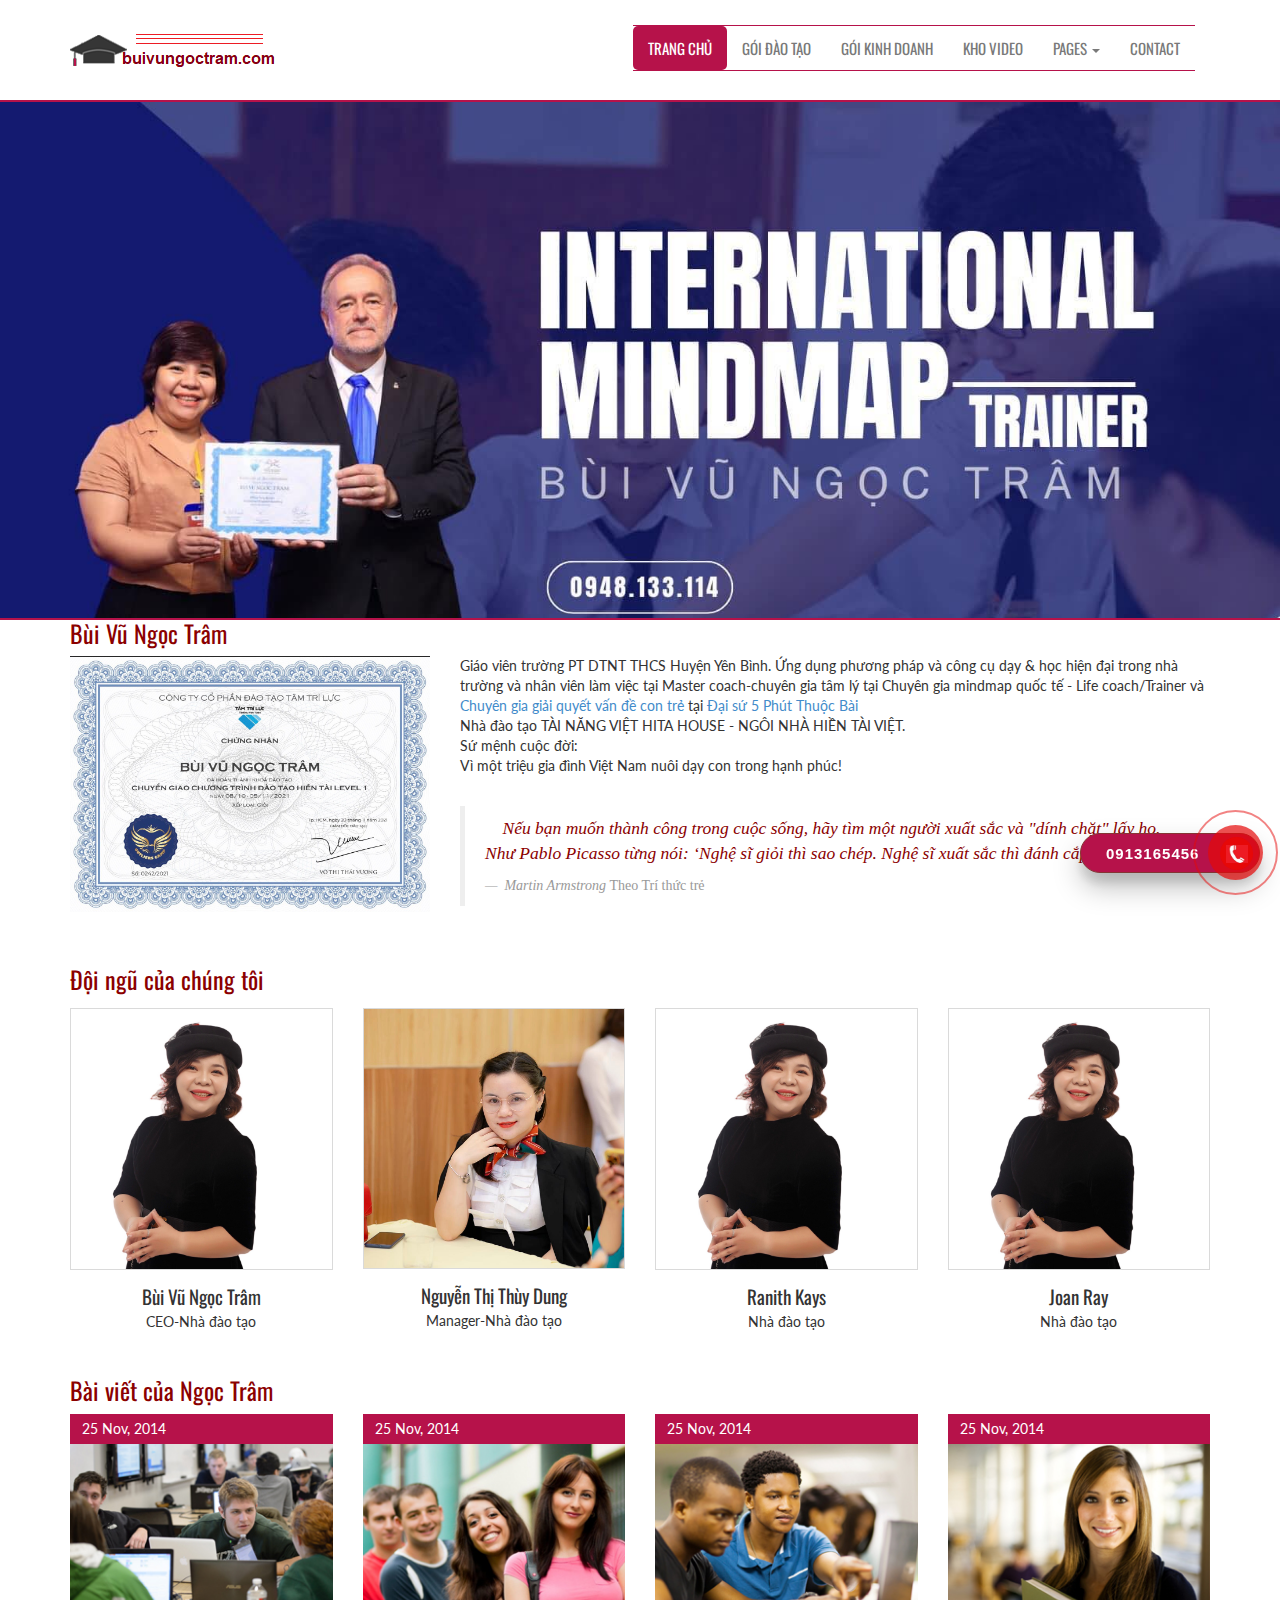
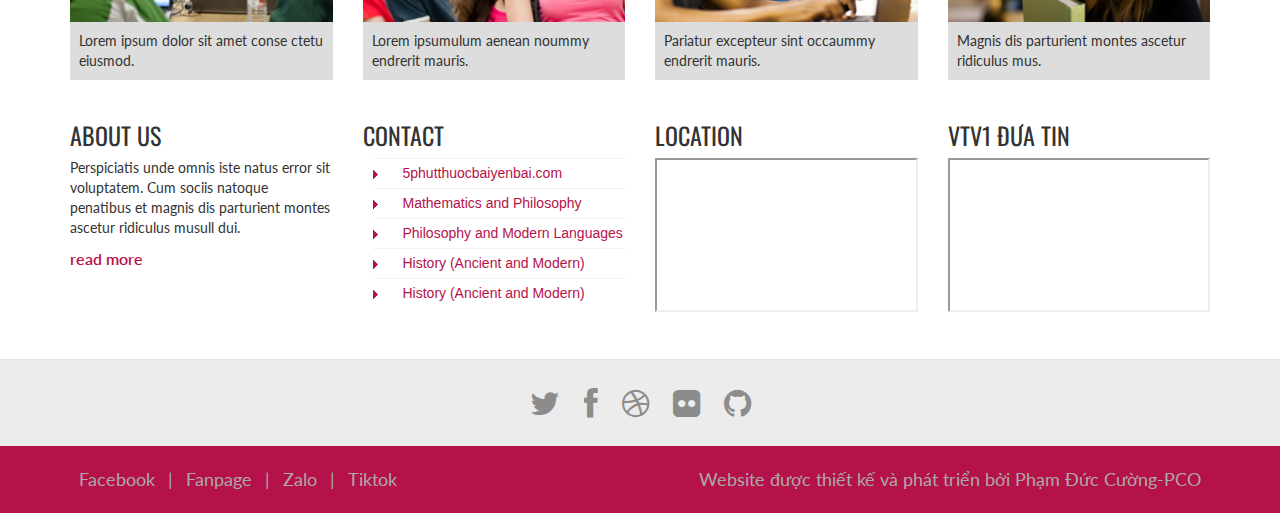
<file: index.html>
<!DOCTYPE html>
<html lang="en">
<head>
    <meta charset="utf-8">
    <meta name="viewport" content="width=device-width, initial-scale=1.0">
    <meta name="description" content="Learn is a modern and fully responsive Template by WebThemez.">
    <meta name="author" content="webThemez.com">
    <title>buivungoctram.com </title>
    <link rel="favicon" href="assets/images/favicon.png">
    <link rel="stylesheet" media="screen" href="http://fonts.googleapis.com/css?family=Open+Sans:300,400,700">
    <script src="https://ajax.googleapis.com/ajax/libs/jquery/1.10.2/jquery.min.js"></script>
    <script src="https://netdna.bootstrapcdn.com/bootstrap/3.0.0/js/bootstrap.min.js"></script>
    <link rel="stylesheet" href="assets/css/bootstrap.min.css">
    <link rel="stylesheet" href="assets/css/font-awesome.min.css">
    <!-- Custom styles for our template -->
    <link rel="stylesheet" href="assets/css/bootstrap-theme.css" media="screen">
    <link rel="stylesheet" type="text/css" href="assets/css/da-slider.css"/>
    <link rel="stylesheet" href="assets/css/style.css">
    <link rel="stylesheet" href="assets/css/hotLine.css">

    <script src="assets/js/html5shiv.js"></script>
    <script src="assets/js/respond.min.js"></script>

</head>
<body>

<!-- Fixed navbar -->
<div class="navbar navbar-inverse">
    <div class="container">
        <div class="navbar-header ">
            <button type="button" class="navbar-toggle" data-toggle="collapse" data-target=".navbar-collapse"><span
                    class="icon-bar"></span><span class="icon-bar"></span><span class="icon-bar"></span></button>

            <a class="navbar-brand" href="index.html">
                <img src="assets/images/logo.png" alt="Techro HTML5 template"></a>
        </div>
        <div class="navbar-collapse collapse">
            <ul class="nav navbar-nav pull-right mainNav">
                <li class="active"><a href="index.html">Trang chủ</a></li>
                <li><a href="courses.html">Gói đào tạo</a></li>
                <li><a href="business.html">Gói kinh doanh</a></li>
                <li><a href="portfolio.html">Kho video</a></li>
                <li class="dropdown">
                    <a href="#" class="dropdown-toggle" data-toggle="dropdown">Pages <b class="caret"></b></a>
                    <ul class="dropdown-menu">
                        <li><a href="sidebar-right.html">Right Sidebar</a></li>
                        <li><a href="#">Dummy Link1</a></li>
                        <li><a href="#">Dummy Link2</a></li>
                        <li><a href="#">Dummy Link3</a></li>
                    </ul>
                </li>
                <li><a href="contact.html">Contact</a></li>

            </ul>
        </div>
        <!--/.nav-collapse -->
    </div>
</div>
<!-- /.navbar -->

<!-- Header -->
<header class="head-banner col-lg-12 col-md-12 col-xs-12 col-sm-12 ">
    <div class="container">
        <div class="banner-content">
            <div id="da-slider" class="da-slider">
                <!--					<div class="da-slide">-->
                <!--						<h2>Bùi Vũ Ngọc Trâm </h2>-->
                <!--						<p>Chuyên gia đào tạo và phát triển con người</p>-->
                <!--					</div>-->
            </div>
        </div>
    </div>
</header>
<!-- /Header -->

<section class="container">
    <div class="heading">
        <!-- Heading -->
        <h3 style="color: darkred">Bùi Vũ Ngọc Trâm</h3>
    </div>
    <div class="row">
        <div class="col-md-4">
            <img src="assets/images/chung-chi.jpg" alt="" class="img-responsive">
        </div>
        <div class="col-md-8">
            Giáo viên trường PT DTNT THCS Huyện Yên Bình. Ứng dụng phương pháp và công cụ dạy &
            học hiện đại trong nhà trường và nhân viên làm việc tại Master coach-chuyên gia tâm lý
            tại Chuyên gia mindmap quốc tế - Life coach/Trainer và <a
                href="https://www.facebook.com/pages/Chuy%C3%AAn%20gia%20gi%E1%BA%A3i%20quy%E1%BA%BFt%20v%E1%BA%A5n%20%C4%91%E1%BB%81%20con%20tr%E1%BA%BB/103189178885932/">
            Chuyên gia giải quyết vấn đề con trẻ</a> tại <a href="https://www.facebook.com/hitahouse.hientai">Đại sứ 5
            Phút Thuộc Bài</a><br>
            Nhà đào tạo TÀI NĂNG VIỆT HITA HOUSE - NGÔI NHÀ HIỀN TÀI VIỆT.<br>
            Sứ mệnh cuộc đời: <p>Vì một triệu gia đình Việt Nam nuôi dạy con trong hạnh phúc!</p>

            <blockquote class="blockquote-1">
                <p style="font-family: 'Arial Rounded MT Bold'; color: darkred">
                    &ensp;&ensp;Nếu bạn muốn thành công trong cuộc sống, hãy tìm một người xuất sắc và
                    "dính chặt" lấy họ. Như Pablo Picasso từng nói: ‘Nghệ sĩ giỏi thì sao chép.
                    Nghệ sĩ xuất sắc thì đánh cắp.</p>
                <small> Martin Armstrong <cite title="Source Title">Theo Trí thức trẻ</cite></small>
            </blockquote>
        </div>
        <hr>
    </div>

</section>


<section class="team-content">
    <div class="container">
        <h3 style="color: darkred">Đội ngũ của chúng tôi</h3>
        <div class="row">

            <div class="col-md-3 col-sm-6 col-xs-12">
                <!-- Team Member -->
                <div class="team-member">
                    <!-- Image Hover Block -->
                    <div class="member-img">
                        <!-- Image  -->
                        <img class="img-responsive" src="assets/images/profile/cTram.jpg" alt="">
                    </div>
                    <!-- Member Details -->
                    <h4>Bùi Vũ Ngọc Trâm</h4>
                    <!-- Designation -->
                    <span class="pos">CEO-Nhà đào tạo </span>

                </div>
            </div>
            <div class="col-md-3 col-sm-6 col-xs-12">
                <!-- Team Member -->
                <div class="team-member pDark">
                    <!-- Image Hover Block -->
                    <div class="member-img">
                        <!-- Image  -->
                        <img class="img-responsive" src="assets/images/profile/dung.jpg" alt="">
                    </div>
                    <!-- Member Details -->
                    <h4>Nguyễn Thị Thùy Dung</h4>
                    <!-- Designation -->
                    <span class="pos">Manager-Nhà đào tạo</span>

                </div>
            </div>
            <div class="col-md-3 col-sm-6 col-xs-12">
                <!-- Team Member -->
                <div class="team-member pDark">
                    <!-- Image Hover Block -->
                    <div class="member-img">
                        <!-- Image  -->
                        <img class="img-responsive" src="assets/images/profile/cTram.jpg" alt="">
                    </div>
                    <!-- Member Details -->
                    <h4>Ranith Kays</h4>
                    <!-- Designation -->
                    <span class="pos">Nhà đào tạo</span>

                </div>
            </div>
            <div class="col-md-3 col-sm-6 col-xs-12">
                <!-- Team Member -->
                <div class="team-member pDark">
                    <!-- Image Hover Block -->
                    <div class="member-img">
                        <!-- Image  -->
                        <img class="img-responsive" src="assets/images/profile/cTram.jpg" alt="">
                    </div>
                    <!-- Member Details -->
                    <h4>Joan Ray</h4>
                    <!-- Designation -->
                    <span class="pos">Nhà đào tạo</span>

                </div>
            </div>
        </div>
    </div>
</section>


<section class="news-box">

    <div class="container">
        <h3 style="color: darkred">Bài viết của Ngọc Trâm</h3>
        <div class="row">
            <div class="col-lg-3 col-md-3 col-sm-6 col-xs-12">
                <div class="newsBox">
                    <div class="thumbnail">
                        <figure>
                            <time datetime="2014-01-01">25 Nov, 2014</time>
                            <img src="assets/images/news1.jpg" alt=""></figure>
                        <div class="caption maxheight2">
                            <div class="box_inner">
                                Lorem ipsum dolor sit amet conse ctetu eiusmod.
                            </div>
                        </div>
                    </div>
                </div>
            </div>
            <div class="col-lg-3 col-md-3 col-sm-6 col-xs-12">
                <div class="newsBox">
                    <div class="thumbnail">
                        <figure>
                            <time datetime="2014-01-01">25 Nov, 2014</time>
                            <img src="assets/images/news2.jpg" alt=""></figure>
                        <div class="caption maxheight2">
                            <div class="box_inner">
                                Lorem ipsumulum aenean noummy endrerit mauris.
                            </div>
                        </div>
                    </div>
                </div>
            </div>


            <div class="col-lg-3 col-md-3 col-sm-6 col-xs-12">
                <div class="newsBox">
                    <div class="thumbnail">
                        <figure>
                            <time datetime="2014-01-01">25 Nov, 2014</time>
                            <img src="assets/images/news3.jpg" alt=""></figure>
                        <div class="caption maxheight2">
                            <div class="box_inner">
                                Pariatur excepteur sint occaummy endrerit mauris.
                            </div>
                        </div>
                    </div>
                </div>
            </div>

            <div class="col-lg-3 col-md-3 col-sm-6 col-xs-12">
                <div class="newsBox">
                    <div class="thumbnail">
                        <figure>
                            <time datetime="2014-01-01">25 Nov, 2014</time>
                            <img src="assets/images/news4.jpg" alt=""></figure>
                        <div class="caption maxheight2">
                            <div class="box_inner">
                                Magnis dis parturient montes ascetur ridiculus mus.
                            </div>
                        </div>
                    </div>
                </div>
            </div>


        </div>
    </div>

</section>


<section class="container">
    <div class="row">
        <div class="col-md-3">
            <div class="title-box clearfix "><h3 class="title-box_primary">ABOUT US</h3></div>
            <p><span>Perspiciatis unde omnis iste natus error sit voluptatem. Cum sociis natoque penatibus et magnis dis parturient montes ascetur ridiculus musull dui.</span>
            </p>

            <a href="#" title="read more" class="btn-inline " target="_self">read more</a></div>

        <div class="col-md-3">
            <div class="title-box clearfix "><h3 class="title-box_primary">CONTACT</h3></div>
            <div class="list styled custom-list">
                <ul>
                    <li><a title="" href="https://5phutthuocbaiyenbai.com/" target="_blank">5phutthuocbaiyenbai.com</a></li>
                    <li><a title="" href="5pthuocbai.html">Mathematics and Philosophy</a></li>
                    <li><a title="" href="#">Philosophy and Modern Languages</a></li>
                    <li><a title="" href="#">History (Ancient and Modern)</a></li>
                    <li><a title="" href="#">History (Ancient and Modern)</a></li>

                </ul>
            </div>
        </div>
        <div class="col-md-3">
            <div>
            <div class="title-box clearfix "><h3 class="title-box_primary">LOCATION</h3></div>
            <iframe src="https://www.google.com/maps/embed?pb=!1m18!1m12!1m3!1d118607.70815993544!2d104.81731179586416!3d21.722487259336166!2m3!1f0!2f0!3f0!3m2!1i1024!2i768!4f13.1!3m3!1m2!1s0x31335a5d1fd6f623%3A0x4b152b21c437801b!2zWcOqbiBCw6FpLCBWaWV0bmFt!5e0!3m2!1sfr!2s!4v1680788030565!5m2!1sfr!2s" style="width: 100%" allowfullscreen="" ></iframe>
            </div>
        </div>


        <div class="col-md-3">
            <div class="title-box clearfix "><h3 class="title-box_primary">VTV1 ĐƯA TIN</h3></div>
            <iframe class="elementor-video-iframe"
                    allowfullscreen
                    title="youtube Video Player" style="width: 100%"
                    src="https://www.youtube.com/embed/UK54Ru2OABk?feature=oembed&amp;start&amp;end&amp;wmode=opaque&amp;loop=0&amp;controls=1&amp;mute=0&amp;rel=0&amp;modestbranding=0"></iframe>
        </div>
    </div>


</section>

<footer id="footer">
    <div class="container">
        <div class="social text-center">
            <a href="#"><i class="fa fa-twitter"></i></a>
            <a href="https://www.facebook.com/ngoctram.buivu?mibextid=LQQJ4d"><i class="fa fa-facebook"></i></a>
            <a href="#"><i class="fa fa-dribbble"></i></a>
            <a href="#"><i class="fa fa-flickr"></i></a>
            <a href="#"><i class="fa fa-github"></i></a>
        </div>

    </div>

    <div class="footer2">
        <div class="container">
            <div class="row">

                <div class="col-md-5 panel">
                    <div class="panel-body">
                        <p class="simplenav">
                            <a href="https://www.facebook.com/ngoctram.buivu?mibextid=LQQJ4d">Facebook</a> |
                            <a href="https://www.facebook.com/ngoctram.buivu?mibextid=LQQJ4d">Fanpage</a> |
                            <a href="https://zalo.me/0948133114">Zalo</a> |
                            <a href="#">Tiktok</a>

                        </p>
                    </div>
                </div>

                <div class="col-md-7 panel">
                    <div class="panel-body">
                        <p class="text-right"><a href="#" style="text-decoration: none">
                            Website được thiết kế và phát triển bởi Phạm Đức Cường-PCO
                        </a>

                        </p>
                    </div>
                </div>

            </div>
            <!-- /row of panels -->
        </div>
    </div>
</footer>


<!--hotline-->
<div class="hotline-phone-ring-wrap">
    <div class="hotline-phone-ring">
        <div class="hotline-phone-ring-circle"></div>
        <div class="hotline-phone-ring-circle-fill"></div>
        <div class="hotline-phone-ring-img-circle">
            <a href="tel:0913165456" class="pps-btn-img" title="0913165456">
                <img src="assets/images/hotLine2.jpg" alt="Gọi điện thoại" class="lazyload">
            </a>
        </div>
    </div>
    <div class="hotline-bar">
        <a href="tel:0913165456" title="0913165456">
            <span class="text-hotline">0913165456</span>
        </a>
    </div>
</div>

<!-- JavaScript libs are placed at the end of the document so the pages load faster -->
<script src="assets/js/modernizr-latest.js"></script>

<script src="assets/js/jquery.cslider.js"></script>
<script src="assets/js/custom.js"></script>
</body>
</html>
</file>
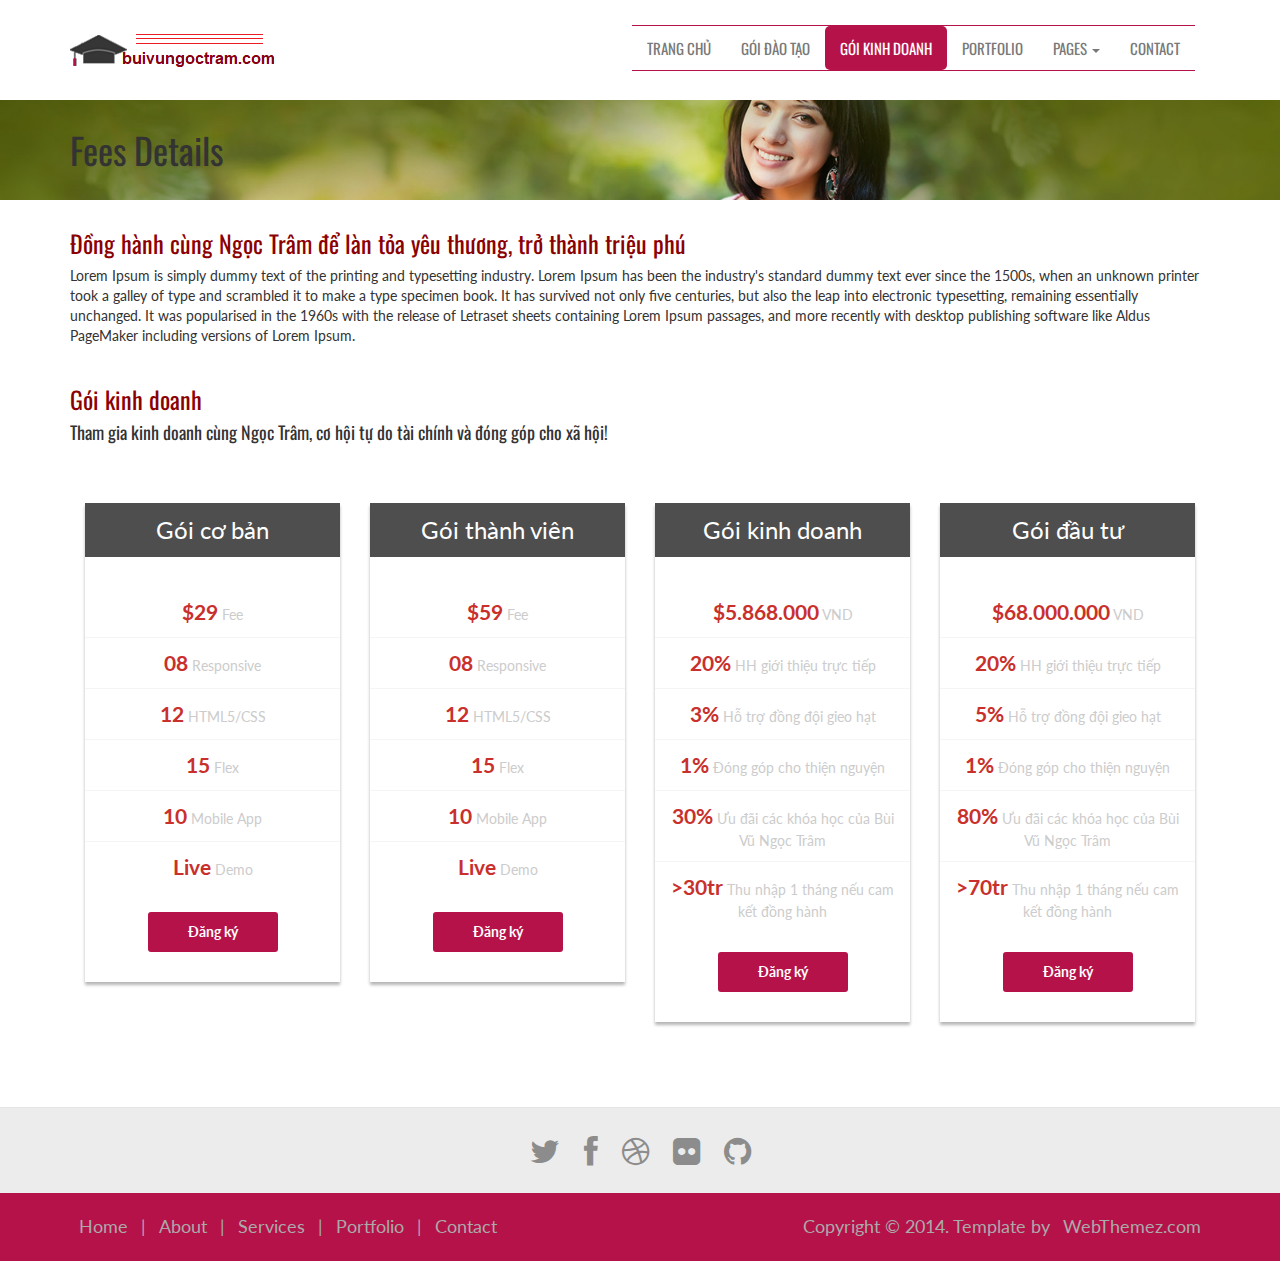
<file: business.html>
<!DOCTYPE html>
<html lang="en">
<head>
	<meta charset="utf-8">
	<meta name="viewport" content="width=device-width, initial-scale=1.0">
	<meta name="description" content="Learn is a modern and fully responsive Template by WebThemez.">
	<meta name="author" content="webThemez.com">
	<title>About - Techro Bootstrap template</title>
	<link rel="favicon" href="assets/images/favicon.png">
	<link rel="stylesheet" media="screen" href="http://fonts.googleapis.com/css?family=Open+Sans:300,400,700">
	<link rel="stylesheet" href="assets/css/bootstrap.min.css">
	<link rel="stylesheet" href="assets/css/font-awesome.min.css">
	<!-- Custom styles for our template -->
	<link rel="stylesheet" href="assets/css/bootstrap-theme.css" media="screen">
	<link rel="stylesheet" href="assets/css/style.css">
	<!-- HTML5 shim and Respond.js IE8 support of HTML5 elements and media queries -->
	<!--[if lt IE 9]>
	<script src="assets/js/html5shiv.js"></script>
	<script src="assets/js/respond.min.js"></script>
	<![endif]-->
</head>

<body>
	<!-- Fixed navbar -->
	<div class="navbar navbar-inverse">
		<div class="container">
			<div class="navbar-header">
				<!-- Button for smallest screens -->
				<button type="button" class="navbar-toggle" data-toggle="collapse" data-target=".navbar-collapse"><span class="icon-bar"></span><span class="icon-bar"></span><span class="icon-bar"></span></button>
				<a class="navbar-brand" href="index.html">
					<img src="assets/images/logo.png" alt="Techro HTML5 template"></a>
			</div>
			<div class="navbar-collapse collapse">
				<ul class="nav navbar-nav pull-right mainNav">
					<li><a href="index.html">Trang chủ</a></li>
					<li><a href="courses.html">Gói đào tạo</a></li>
					<li class="active"><a href="business.html">Gói kinh doanh</a></li>
					<li><a href="portfolio.html">Portfolio</a></li>
					<li class="dropdown">
						<a href="#" class="dropdown-toggle" data-toggle="dropdown">Pages <b class="caret"></b></a>
						<ul class="dropdown-menu">
							<li><a href="sidebar-right.html">Right Sidebar</a></li>
							<li><a href="#">Dummy Link1</a></li>
							<li><a href="#">Dummy Link2</a></li>
							<li><a href="#">Dummy Link3</a></li>
						</ul>
					</li>
					<li><a href="contact.html">Contact</a></li>
				</ul>
			</div>
			<!--/.nav-collapse -->
		</div>
	</div>
	<!-- /.navbar -->

	<header id="head" class="secondary">
		<div class="container">
			<div class="row">
				<div class="col-sm-8">
					<h1>Fees Details</h1>
				</div>
			</div>
		</div>
	</header>

	<!-- container -->
	<div class="container">
		<div class="row">
			<!-- Article content -->
			<section class="col-sm-12 maincontent">
				<h3 style="color: darkred">Đồng hành cùng Ngọc Trâm để làn tỏa yêu thương, trở thành triệu phú</h3>
				<p>
					Lorem Ipsum is simply dummy text of the printing and typesetting industry. Lorem Ipsum has been the
					industry's standard dummy text ever since the 1500s, when an unknown printer took a galley of type
					and scrambled it to make a type specimen book. It has survived not only five centuries, but also the
					leap into electronic typesetting, remaining essentially unchanged. It was popularised in the 1960s
					with the release of Letraset sheets containing Lorem Ipsum passages, and more recently with desktop
					publishing software like Aldus PageMaker including versions of Lorem Ipsum.
				</p>

			</section>
		</div>
	</div>
	<!-- /container -->

	<section class="container">
		<div class="heading">
			<!-- Heading -->
			<h3 style="color: darkred">Gói kinh doanh</h3>
			<h4>Tham gia kinh doanh cùng Ngọc Trâm, cơ hội tự do tài chính và đóng góp cho xã hội!</h4>
			<br />
		</div>
		<div class="row flat">
			<div class="col-lg-3 col-md-3 col-xs-6">
				<ul class="plan plan1">
					<li class="plan-name">Gói cơ bản
					</li>
					<li class="plan-price">
						<b class="strong-text">$29</b> Fee
					</li>
					<li>
						<b class="strong-text">08</b> Responsive
					</li>
					<li>
						<b class="strong-text">12</b> HTML5/CSS
					</li>
					<li>
						<b class="strong-text">15</b> Flex
					</li>
					<li>
						<b class="strong-text">10</b> Mobile App
					</li>
					<li>
						<b class="strong-text">Live</b> Demo
					</li>
					<li class="plan-action">
						<a href="#" class="btn">Đăng ký</a>
					</li>
				</ul>
			</div>

			<div class="col-lg-3 col-md-3 col-xs-6">
<!--				<ul class="plan plan2 featured">-->
				<ul class="plan plan2">
					<li class="plan-name">Gói thành viên
					</li>
					<li class="plan-price">
						<b class="strong-text">$59</b> Fee
					</li>
					<li>
						<b class="strong-text">08</b> Responsive
					</li>
					<li>
						<b class="strong-text">12</b> HTML5/CSS
					</li>
					<li>
						<b class="strong-text">15</b> Flex
					</li>
					<li>
						<b class="strong-text">10</b> Mobile App
					</li>
					<li>
						<b class="strong-text">Live</b> Demo
					</li>
					<li class="plan-action">
						<a href="#" class="btn">Đăng ký</a>
					</li>
				</ul>
			</div>

			<div class="col-lg-3 col-md-3 col-xs-6">
				<ul class="plan plan3">
					<li class="plan-name">Gói kinh doanh
					</li>
					<li class="plan-price">
						<b class="strong-text">$5.868.000</b> VND
					</li>
					<li>
						<b class="strong-text">20%</b> HH giới thiệu trực tiếp
					</li>
					<li>
						<b class="strong-text">3%</b> Hỗ trợ đồng đội gieo hạt
					</li>
					<li>
						<b class="strong-text">1%</b> Đóng góp cho thiện nguyện
					</li>
					<li>
						<b class="strong-text">30%</b> Ưu đãi các khóa học của Bùi Vũ Ngọc Trâm
					</li>
					<li>
						<b class="strong-text"> >30tr</b> Thu nhập 1 tháng nếu cam kết đồng hành
					</li>
					<li class="plan-action">
						<a href="#" class="btn">Đăng ký</a>
					</li>
				</ul>
			</div>

			<div class="col-lg-3 col-md-3 col-xs-6">
				<ul class="plan plan4">
					<li class="plan-name">Gói đầu tư
					</li>
					<li class="plan-price">
						<b class="strong-text">$68.000.000</b> VND
					</li>
					<li>
						<b class="strong-text">20%</b> HH giới thiệu trực tiếp
					</li>
					<li>
						<b class="strong-text">5%</b> Hỗ trợ đồng đội gieo hạt
					</li>
					<li>
						<b class="strong-text">1%</b> Đóng góp cho thiện nguyện
					</li>
					<li>
						<b class="strong-text">80%</b> Ưu đãi các khóa học của Bùi Vũ Ngọc Trâm
					</li>
					<li>
						<b class="strong-text"> >70tr</b> Thu nhập 1 tháng nếu cam kết đồng hành
					</li>
					<li class="plan-action">
						<a href="#" class="btn">Đăng ký</a>
					</li>
				</ul>
			</div>
		</div>
	</section>

	<footer id="footer">
		<div class="container">
			<div class="social text-center">
				<a href="#"><i class="fa fa-twitter"></i></a>
				<a href="#"><i class="fa fa-facebook"></i></a>
				<a href="#"><i class="fa fa-dribbble"></i></a>
				<a href="#"><i class="fa fa-flickr"></i></a>
				<a href="#"><i class="fa fa-github"></i></a>
			</div>

			<div class="clear"></div>
			<!--CLEAR FLOATS-->
		</div>
		<div class="footer2">
			<div class="container">
				<div class="row">

					<div class="col-md-6 panel">
						<div class="panel-body">
							<p class="simplenav">
								<a href="index.html">Home</a> | 
								<a href="#">About</a> |
								<a href="#">Services</a> |
								<a href="portfolio.html">Portfolio</a> |
								<a href="contact.html">Contact</a>
							</p>
						</div>
					</div>

					<div class="col-md-6 panel">
						<div class="panel-body">
							<p class="text-right">
								Copyright &copy; 2014. Template by <a href="http://webthemez.com/" rel="develop">WebThemez.com</a>
							</p>
						</div>
					</div>

				</div>
				<!-- /row of panels -->
			</div>
		</div>
	</footer>




	<!-- JavaScript libs are placed at the end of the document so the pages load faster -->
	<script src="http://ajax.googleapis.com/ajax/libs/jquery/1.10.2/jquery.min.js"></script>
	<script src="http://netdna.bootstrapcdn.com/bootstrap/3.0.0/js/bootstrap.min.js"></script>
	<script src="assets/js/custom.js"></script>
</body>
</html>
</file>
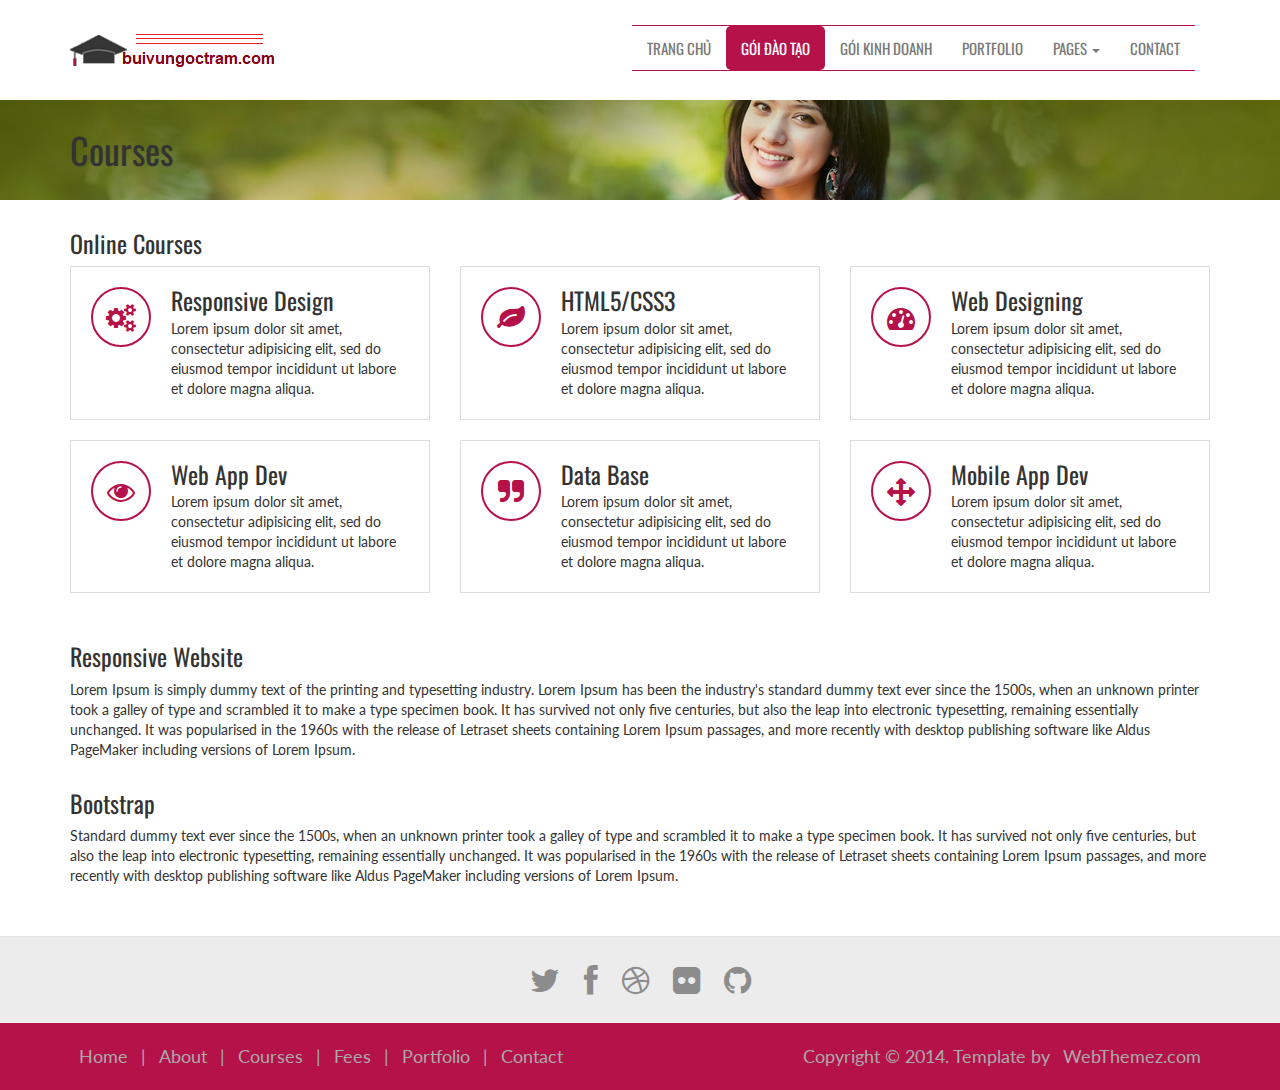
<file: courses.html>
<!DOCTYPE html>
<html lang="en">
<head>
	<meta charset="utf-8">
	<meta name="viewport" content="width=device-width, initial-scale=1.0">
	<meta name="description" content="Learn is a modern and fully responsive Template by WebThemez.">
	<meta name="author" content="webThemez.com">
	<title>About - Techro Bootstrap template</title>
	<link rel="favicon" href="assets/images/favicon.png">
	<link rel="stylesheet" media="screen" href="http://fonts.googleapis.com/css?family=Open+Sans:300,400,700">
	<link rel="stylesheet" href="assets/css/bootstrap.min.css">
	<link rel="stylesheet" href="assets/css/font-awesome.min.css">
	<!-- Custom styles for our template -->
	<link rel="stylesheet" href="assets/css/bootstrap-theme.css" media="screen">
	<link rel="stylesheet" href="assets/css/style.css">
	<!-- HTML5 shim and Respond.js IE8 support of HTML5 elements and media queries -->
	<!--[if lt IE 9]>
	<script src="assets/js/html5shiv.js"></script>
	<script src="assets/js/respond.min.js"></script>
	<![endif]-->
</head>

<body>
	<!-- Fixed navbar -->
	<div class="navbar navbar-inverse">
		<div class="container">
			<div class="navbar-header">
				<!-- Button for smallest screens -->
				<button type="button" class="navbar-toggle" data-toggle="collapse" data-target=".navbar-collapse"><span class="icon-bar"></span><span class="icon-bar"></span><span class="icon-bar"></span></button>
				<a class="navbar-brand" href="index.html">
					<img src="assets/images/logo.png" alt="Techro HTML5 template"></a>
			</div>
			<div class="navbar-collapse collapse">
				<ul class="nav navbar-nav pull-right mainNav">
					<li><a href="index.html">Trang chủ</a></li>
					<li class="active"><a href="courses.html">Gói đào tạo</a></li>
					<li><a href="business.html">Gói kinh doanh</a></li>
					<li><a href="portfolio.html">Portfolio</a></li>
					<li class="dropdown">
						<a href="#" class="dropdown-toggle" data-toggle="dropdown">Pages <b class="caret"></b></a>
						<ul class="dropdown-menu">
							<li><a href="sidebar-right.html">Right Sidebar</a></li>
							<li><a href="#">Dummy Link1</a></li>
							<li><a href="#">Dummy Link2</a></li>
							<li><a href="#">Dummy Link3</a></li>
						</ul>
					</li>
					<li><a href="contact.html">Contact</a></li>
				</ul>
			</div>
			<!--/.nav-collapse -->
		</div>
	</div>
	<!-- /.navbar -->

	<header id="head" class="secondary">
		<div class="container">
			<div class="row">
				<div class="col-sm-8">
					<h1>Courses</h1>
				</div>
			</div>
		</div>
	</header>
	<div id="courses">
		<section class="container">
			<h3>Online Courses</h3>
			<div class="row">
				<div class="col-md-4">
					<div class="featured-box">
						<i class="fa fa-cogs fa-2x"></i>
						<div class="text">
							<h3>Responsive Design</h3>
							Lorem ipsum dolor sit amet, consectetur adipisicing elit, sed do eiusmod tempor incididunt ut labore et dolore magna aliqua.
						</div>
					</div>
				</div>
				<div class="col-md-4">
					<div class="featured-box">
						<i class="fa fa-leaf fa-2x"></i>
						<div class="text">
							<h3>HTML5/CSS3</h3>
							Lorem ipsum dolor sit amet, consectetur adipisicing elit, sed do eiusmod tempor incididunt ut labore et dolore magna aliqua.
						</div>
					</div>
				</div>
				<div class="col-md-4">
					<div class="featured-box">
						<i class="fa fa-tachometer fa-2x"></i>
						<div class="text">
							<h3>Web Designing</h3>
							Lorem ipsum dolor sit amet, consectetur adipisicing elit, sed do eiusmod tempor incididunt ut labore et dolore magna aliqua.
						</div>
					</div>
				</div>
			</div>
			<div class="row">
				<div class="col-md-4">
					<div class="featured-box">
						<i class="fa fa-eye fa-2x"></i>
						<div class="text">
							<h3>Web App Dev</h3>
							Lorem ipsum dolor sit amet, consectetur adipisicing elit, sed do eiusmod tempor incididunt ut labore et dolore magna aliqua.
						</div>
					</div>
				</div>
				<div class="col-md-4">
					<div class="featured-box">
						<i class="fa fa-quote-right fa-2x"></i>
						<div class="text">
							<h3>Data Base</h3>
							Lorem ipsum dolor sit amet, consectetur adipisicing elit, sed do eiusmod tempor incididunt ut labore et dolore magna aliqua.
						</div>
					</div>
				</div>
				<div class="col-md-4">
					<div class="featured-box">
						<i class="fa fa-arrows fa-2x"></i>
						<div class="text">
							<h3>Mobile App Dev</h3>
							Lorem ipsum dolor sit amet, consectetur adipisicing elit, sed do eiusmod tempor incididunt ut labore et dolore magna aliqua.
						</div>
					</div>
				</div>
			</div>

		</section>
	</div>
	<!-- container -->
	<div class="container">
		<div class="row">
			<!-- Article content -->
			<section class="col-sm-12 maincontent">
				<h3>Responsive Website</h3>
				<p>
					Lorem Ipsum is simply dummy text of the printing and typesetting industry. Lorem Ipsum has been the industry's standard dummy text ever since the 1500s, when an unknown printer took a galley of type and scrambled it to make a type specimen book. It has survived not only five centuries, but also the leap into electronic typesetting, remaining essentially unchanged. It was popularised in the 1960s with the release of Letraset sheets containing Lorem Ipsum passages, and more recently with desktop publishing software like Aldus PageMaker including versions of Lorem Ipsum.
				</p>
				<h3>Bootstrap</h3>
				<p>Standard dummy text ever since the 1500s, when an unknown printer took a galley of type and scrambled it to make a type specimen book. It has survived not only five centuries, but also the leap into electronic typesetting, remaining essentially unchanged. It was popularised in the 1960s with the release of Letraset sheets containing Lorem Ipsum passages, and more recently with desktop publishing software like Aldus PageMaker including versions of Lorem Ipsum.</p>
			</section>
		</div>
	</div>
	<!-- /container -->

	
	<footer id="footer">
		<div class="container">
			<div class="social text-center">
				<a href="#"><i class="fa fa-twitter"></i></a>
				<a href="#"><i class="fa fa-facebook"></i></a>
				<a href="#"><i class="fa fa-dribbble"></i></a>
				<a href="#"><i class="fa fa-flickr"></i></a>
				<a href="#"><i class="fa fa-github"></i></a>
			</div>

			<div class="clear"></div>
			<!--CLEAR FLOATS-->
		</div>
		<div class="footer2">
			<div class="container">
				<div class="row">

					<div class="col-md-6 panel">
						<div class="panel-body">
							<p class="simplenav">
								<a href="index.html">Home</a> | 
								<a href="about.html">About</a> |
								<a href="courses.html">Courses</a> |
								<a href="business.html">Fees</a> |
								<a href="portfolio.html">Portfolio</a> |
								<a href="contact.html">Contact</a>
							</p>
						</div>
					</div>

					<div class="col-md-6 panel">
						<div class="panel-body">
							<p class="text-right">
								Copyright &copy; 2014. Template by <a href="http://webthemez.com/" rel="develop">WebThemez.com</a>
							</p>
						</div>
					</div>

				</div>
				<!-- /row of panels -->
			</div>
		</div>
	</footer>




	<!-- JavaScript libs are placed at the end of the document so the pages load faster -->
	<script src="http://ajax.googleapis.com/ajax/libs/jquery/1.10.2/jquery.min.js"></script>
	<script src="http://netdna.bootstrapcdn.com/bootstrap/3.0.0/js/bootstrap.min.js"></script>
	<script src="assets/js/custom.js"></script>
</body>
</html>
</file>
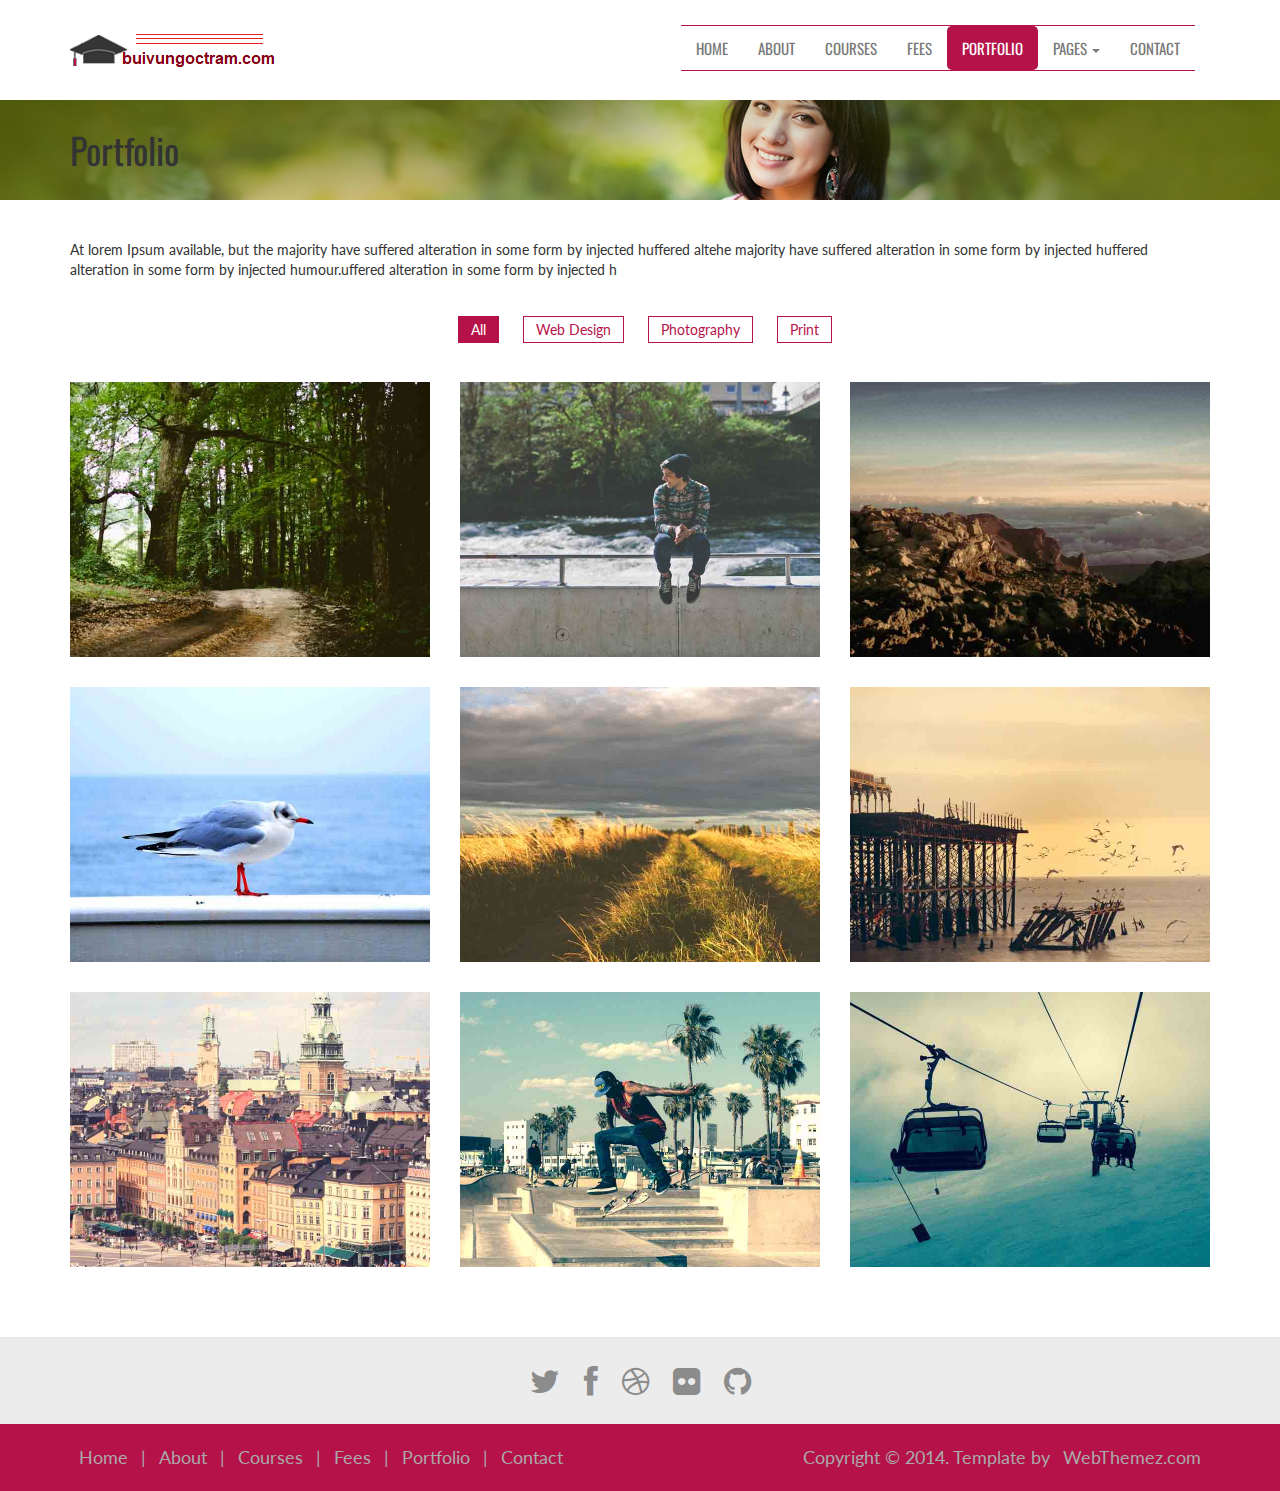
<file: portfolio.html>
<!DOCTYPE html>
<html lang="en">
<head>
	<meta charset="utf-8">
	<meta name="viewport" content="width=device-width, initial-scale=1.0">
	<meta name="description" content="Learn is a modern and fully responsive Template by WebThemez.">
	<meta name="author" content="webThemez.com">
	<title>Learn - Free Educational Responsive Web Template </title>
	<link rel="favicon" href="assets/images/favicon.png">
	<link rel="stylesheet" media="screen" href="http://fonts.googleapis.com/css?family=Open+Sans:300,400,700">
	<link rel="stylesheet" href="assets/css/bootstrap.min.css">
	<link rel="stylesheet" href="assets/css/font-awesome.min.css">
	<!-- Custom styles for our template -->
	<link rel="stylesheet" href="assets/css/bootstrap-theme.css" media="screen">
	<link rel="stylesheet" type="text/css" href="assets/css/isotope.css" media="screen" />
	<link rel="stylesheet" href="assets/js/fancybox/jquery.fancybox.css" type="text/css" media="screen" />
	<link rel="stylesheet" href="assets/css/style.css">
	<!-- HTML5 shim and Respond.js IE8 support of HTML5 elements and media queries -->
	<!--[if lt IE 9]>
	<script src="assets/js/html5shiv.js"></script>
	<script src="assets/js/respond.min.js"></script>
	<![endif]-->
</head>

<body>
	<!-- Fixed navbar -->
	<div class="navbar navbar-inverse">
		<div class="container">
			<div class="navbar-header">
				<!-- Button for smallest screens -->
				<button type="button" class="navbar-toggle" data-toggle="collapse" data-target=".navbar-collapse"><span class="icon-bar"></span><span class="icon-bar"></span><span class="icon-bar"></span></button>
				<a class="navbar-brand" href="index.html">
					<img src="assets/images/logo.png" alt="Techro HTML5 template"></a>
			</div>
			<div class="navbar-collapse collapse">
				<ul class="nav navbar-nav pull-right mainNav">
					<li><a href="index.html">Home</a></li>
					<li><a href="about.html">About</a></li>
					<li><a href="courses.html">Courses</a></li>
					<li><a href="business.html">Fees</a></li>
					<li class="active"><a href="portfolio.html">Portfolio</a></li>
					<li class="dropdown">
						<a href="#" class="dropdown-toggle" data-toggle="dropdown">Pages <b class="caret"></b></a>
						<ul class="dropdown-menu">
							<li><a href="sidebar-right.html">Right Sidebar</a></li>
							<li><a href="#">Dummy Link1</a></li>
							<li><a href="#">Dummy Link2</a></li>
							<li><a href="#">Dummy Link3</a></li>
						</ul>
					</li>
					<li><a href="contact.html">Contact</a></li>
				</ul>
			</div>
			<!--/.nav-collapse -->
		</div>
	</div>
	<!-- /.navbar -->

	<header id="head" class="secondary">
		<div class="container">
			<div class="row">
				<div class="col-sm-8">
					<h1>Portfolio</h1>
				</div>
			</div>
		</div>
	</header>

	<!-- container -->
	<section class="container">
		<div class="row">
			<div class="col-md-12">
				<section id="portfolio" class="page-section section appear clearfix">
					<br />
					<br />
					<p>
						At lorem Ipsum available, but the majority have suffered alteration in some form by injected huffered altehe majority have suffered alteration in some form by injected huffered alteration in some form by injected humour.uffered alteration in some form by injected h
					<br />
						<br />
					</p>


					<div class="row">
						<nav id="filter" class="col-md-12 text-center">
							<ul>
								<li><a href="#" class="current btn-theme btn-small" data-filter="*">All</a></li>
								<li><a href="#" class="btn-theme btn-small" data-filter=".webdesign">Web Design</a></li>
								<li><a href="#" class="btn-theme btn-small" data-filter=".photography">Photography</a></li>
								<li><a href="#" class="btn-theme btn-small" data-filter=".print">Print</a></li>
							</ul>
						</nav>
						<div class="col-md-12">
							<div class="row">
								<div class="portfolio-items isotopeWrapper clearfix" id="3">

									<article class="col-sm-4 isotopeItem webdesign">
										<div class="portfolio-item">
											<img src="assets/images/portfolio/img1.jpg" alt="" />
											<div class="portfolio-desc align-center">
												<div class="folio-info">
													<a href="assets/images/portfolio/img1.jpg" class="fancybox">
														<h5>Project Title</h5>
														<i class="fa fa-link fa-2x"></i></a>
												</div>
											</div>
										</div>
									</article>

									<article class="col-sm-4 isotopeItem photography">
										<div class="portfolio-item">
											<img src="assets/images/portfolio/img2.jpg" alt="" />
											<div class="portfolio-desc align-center">
												<div class="folio-info">
													<a href="assets/images/portfolio/img2.jpg" class="fancybox">
														<h5>Project Title</h5>
														<i class="fa fa-link fa-2x"></i></a>
												</div>
											</div>
										</div>
									</article>


									<article class="col-sm-4 isotopeItem photography">
										<div class="portfolio-item">
											<img src="assets/images/portfolio/img3.jpg" alt="" />
											<div class="portfolio-desc align-center">
												<div class="folio-info">
													<a href="assets/images/portfolio/img3.jpg" class="fancybox">
														<h5>Project Title</h5>
														<i class="fa fa-link fa-2x"></i></a>
												</div>
											</div>
										</div>
									</article>

									<article class="col-sm-4 isotopeItem print">
										<div class="portfolio-item">
											<img src="assets/images/portfolio/img4.jpg" alt="" />
											<div class="portfolio-desc align-center">
												<div class="folio-info">
													<a href="assets/images/portfolio/img4.jpg" class="fancybox">
														<h5>Project Title</h5>
														<i class="fa fa-link fa-2x"></i></a>
												</div>
											</div>
										</div>
									</article>

									<article class="col-sm-4 isotopeItem photography">
										<div class="portfolio-item">
											<img src="assets/images/portfolio/img5.jpg" alt="" />
											<div class="portfolio-desc align-center">
												<div class="folio-info">
													<a href="assets/images/portfolio/img5.jpg" class="fancybox">
														<h5>Project Title</h5>
														<i class="fa fa-link fa-2x"></i></a>
												</div>
											</div>
										</div>
									</article>

									<article class="col-sm-4 isotopeItem webdesign">
										<div class="portfolio-item">
											<img src="assets/images/portfolio/img6.jpg" alt="" />
											<div class="portfolio-desc align-center">
												<div class="folio-info">
													<a href="assets/images/portfolio/img6.jpg" class="fancybox">
														<h5>Project Title</h5>
														<i class="fa fa-link fa-2x"></i></a>
												</div>
											</div>
										</div>
									</article>

									<article class="col-sm-4 isotopeItem print">
										<div class="portfolio-item">
											<img src="assets/images/portfolio/img7.jpg" alt="" />
											<div class="portfolio-desc align-center">
												<div class="folio-info">
													<a href="images/portfolio/img7.jpg" class="fancybox">
														<h5>Project Title</h5>
														<i class="fa fa-link fa-2x"></i></a>
												</div>
											</div>
										</div>
									</article>

									<article class="col-sm-4 isotopeItem photography">
										<div class="portfolio-item">
											<img src="assets/images/portfolio/img8.jpg" alt="" />
											<div class="portfolio-desc align-center">
												<div class="folio-info">
													<a href="images/portfolio/img8.jpg" class="fancybox">
														<h5>Project Title</h5>
														<i class="fa fa-link fa-2x"></i></a>
												</div>
											</div>
										</div>
									</article>

									<article class="col-sm-4 isotopeItem print">
										<div class="portfolio-item">
											<img src="assets/images/portfolio/img9.jpg" alt="" />
											<div class="portfolio-desc align-center">
												<div class="folio-info">
													<a href="images/portfolio/img9.jpg" class="fancybox">
														<h5>Project Title</h5>
														<i class="fa fa-link fa-2x"></i></a>
												</div>
											</div>
										</div>
									</article>
								</div>

							</div>


						</div>
					</div>

				</section>
			</div>
		</div>

	</section>
	<!-- /container -->

	<footer id="footer">
		<div class="container">
			<div class="social text-center">
				<a href="#"><i class="fa fa-twitter"></i></a>
				<a href="#"><i class="fa fa-facebook"></i></a>
				<a href="#"><i class="fa fa-dribbble"></i></a>
				<a href="#"><i class="fa fa-flickr"></i></a>
				<a href="#"><i class="fa fa-github"></i></a>
			</div>

			<div class="clear"></div>
			<!--CLEAR FLOATS-->
		</div>
		<div class="footer2">
			<div class="container">
				<div class="row">

					<div class="col-md-6 panel">
						<div class="panel-body">
							<p class="simplenav">
								<a href="index.html">Home</a> | 
								<a href="about.html">About</a> |
								<a href="courses.html">Courses</a> |
								<a href="business.html">Fees</a> |
								<a href="portfolio.html">Portfolio</a> |
								<a href="contact.html">Contact</a>
							</p>
						</div>
					</div>

					<div class="col-md-6 panel">
						<div class="panel-body">
							<p class="text-right">
								Copyright &copy; 2014. Template by <a href="http://webthemez.com/" rel="develop">WebThemez.com</a>
							</p>
						</div>
					</div>

				</div>
				<!-- /row of panels -->
			</div>
		</div>
	</footer>



	<!-- JavaScript libs are placed at the end of the document so the pages load faster -->
	<script src="http://ajax.googleapis.com/ajax/libs/jquery/1.10.2/jquery.min.js"></script>
	<script src="http://netdna.bootstrapcdn.com/bootstrap/3.0.0/js/bootstrap.min.js"></script>
	<script src="assets/js/jquery.cslider.js"></script>
	<script src="assets/js/jquery.isotope.min.js"></script>
	<script src="assets/js/fancybox/jquery.fancybox.pack.js" type="text/javascript"></script>
	<script src="assets/js/custom.js"></script>
</body>
</html>
</file>
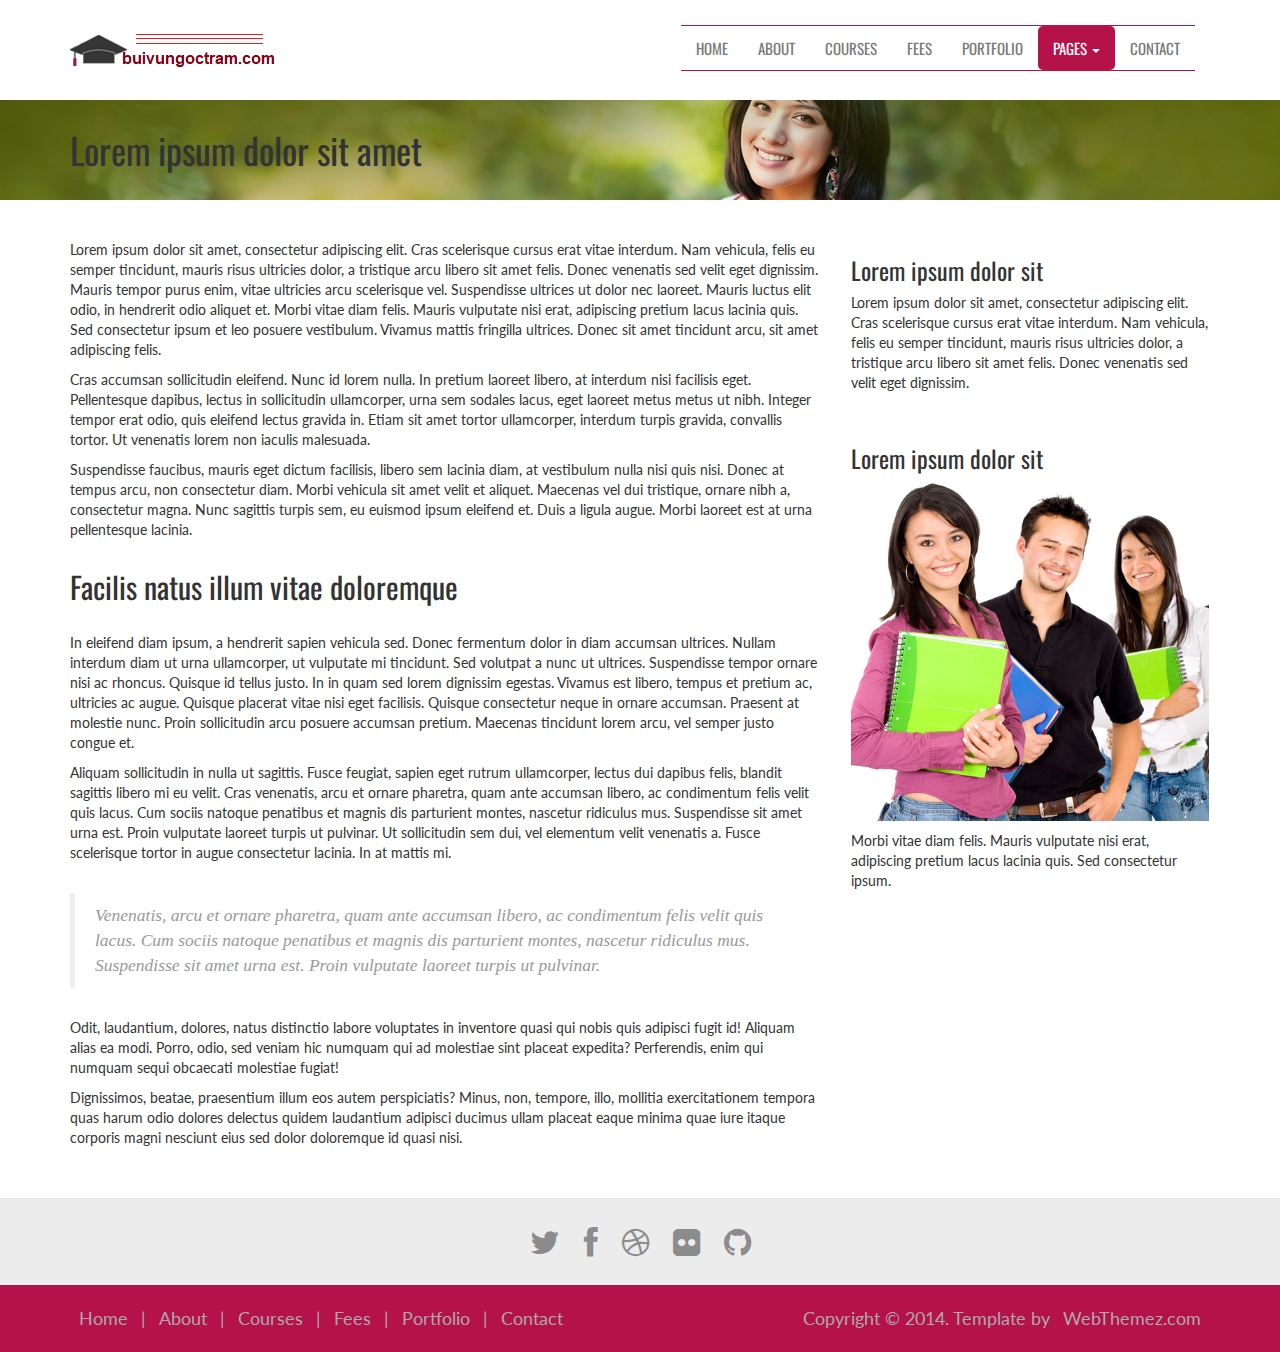
<file: sidebar-right.html>
<!DOCTYPE html>
<html lang="en">
<head>
	<meta charset="utf-8">
	<meta name="viewport" content="width=device-width, initial-scale=1.0">
	<meta name="description" content="Learn is a modern and fully responsive Template by WebThemez.">
	<meta name="author" content="webThemez.com">
	<title>Learn - Free Educational Responsive Web Template </title>
	<link rel="favicon" href="assets/images/favicon.png">
	<link rel="stylesheet" media="screen" href="http://fonts.googleapis.com/css?family=Open+Sans:300,400,700">
	<link rel="stylesheet" href="assets/css/bootstrap.min.css">
	<link rel="stylesheet" href="assets/css/font-awesome.min.css">
	<!-- Custom styles-->
	<link rel="stylesheet" href="assets/css/bootstrap-theme.css" media="screen">
	<link rel="stylesheet" href="assets/css/style.css">
	<!-- HTML5 shim and Respond.js IE8 support of HTML5 elements and media queries -->
	<!--[if lt IE 9]>
	<script src="assets/js/html5shiv.js"></script>
	<script src="assets/js/respond.min.js"></script>
	<![endif]-->
</head>

<body>
	<!-- Fixed navbar -->
	<div class="navbar navbar-inverse">
		<div class="container">
			<div class="navbar-header">
				<!-- Button for smallest screens -->
				<button type="button" class="navbar-toggle" data-toggle="collapse" data-target=".navbar-collapse"><span class="icon-bar"></span><span class="icon-bar"></span><span class="icon-bar"></span></button>
				<a class="navbar-brand" href="index.html">
					<img src="assets/images/logo.png" alt="Techro HTML5 template"></a>
			</div>
			<div class="navbar-collapse collapse">
				<ul class="nav navbar-nav pull-right mainNav">
					<li><a href="index.html">Home</a></li>
					<li><a href="about.html">About</a></li>
					<li><a href="courses.html">Courses</a></li>
					<li><a href="business.html">Fees</a></li>
					<li><a href="portfolio.html">Portfolio</a></li>
					<li class="dropdown active">
						<a href="#" class="dropdown-toggle" data-toggle="dropdown">Pages <b class="caret"></b></a>
						<ul class="dropdown-menu">
							<li><a href="sidebar-right.html">Right Sidebar</a></li>
							<li><a href="#">Dummy Link1</a></li>
							<li><a href="#">Dummy Link2</a></li>
							<li><a href="#">Dummy Link3</a></li>
						</ul>
					</li>
					<li><a href="contact.html">Contact</a></li>
				</ul>
			</div>
			<!--/.nav-collapse -->
		</div>
	</div>
	<!-- /.navbar -->

	<header id="head" class="secondary">
		<div class="container">
			<div class="row">
				<div class="col-sm-8">
					<h1>Lorem ipsum dolor sit amet</h1>
				</div>
			</div>
		</div>
	</header>

	<!-- container -->
	<section class="container">

		<div class="row">

			<!-- Article main content -->
			<article class="col-md-8 maincontent">
				<br />
				<br />
				<p>Lorem ipsum dolor sit amet, consectetur adipiscing elit. Cras scelerisque cursus erat vitae interdum. Nam vehicula, felis eu semper tincidunt, mauris risus ultricies dolor, a tristique arcu libero sit amet felis. Donec venenatis sed velit eget dignissim. Mauris tempor purus enim, vitae ultricies arcu scelerisque vel. Suspendisse ultrices ut dolor nec laoreet. Mauris luctus elit odio, in hendrerit odio aliquet et. Morbi vitae diam felis. Mauris vulputate nisi erat, adipiscing pretium lacus lacinia quis. Sed consectetur ipsum et leo posuere vestibulum. Vivamus mattis fringilla ultrices. Donec sit amet tincidunt arcu, sit amet adipiscing felis.</p>

				<p>Cras accumsan sollicitudin eleifend. Nunc id lorem nulla. In pretium laoreet libero, at interdum nisi facilisis eget. Pellentesque dapibus, lectus in sollicitudin ullamcorper, urna sem sodales lacus, eget laoreet metus metus ut nibh. Integer tempor erat odio, quis eleifend lectus gravida in. Etiam sit amet tortor ullamcorper, interdum turpis gravida, convallis tortor. Ut venenatis lorem non iaculis malesuada.</p>

				<p>Suspendisse faucibus, mauris eget dictum facilisis, libero sem lacinia diam, at vestibulum nulla nisi quis nisi. Donec at tempus arcu, non consectetur diam. Morbi vehicula sit amet velit et aliquet. Maecenas vel dui tristique, ornare nibh a, consectetur magna. Nunc sagittis turpis sem, eu euismod ipsum eleifend et. Duis a ligula augue. Morbi laoreet est at urna pellentesque lacinia.</p>

				<h2>Facilis natus illum vitae doloremque</h2>
				<p>In eleifend diam ipsum, a hendrerit sapien vehicula sed. Donec fermentum dolor in diam accumsan ultrices. Nullam interdum diam ut urna ullamcorper, ut vulputate mi tincidunt. Sed volutpat a nunc ut ultrices. Suspendisse tempor ornare nisi ac rhoncus. Quisque id tellus justo. In in quam sed lorem dignissim egestas. Vivamus est libero, tempus et pretium ac, ultricies ac augue. Quisque placerat vitae nisi eget facilisis. Quisque consectetur neque in ornare accumsan. Praesent at molestie nunc. Proin sollicitudin arcu posuere accumsan pretium. Maecenas tincidunt lorem arcu, vel semper justo congue et.</p>

				<p>Aliquam sollicitudin in nulla ut sagittis. Fusce feugiat, sapien eget rutrum ullamcorper, lectus dui dapibus felis, blandit sagittis libero mi eu velit. Cras venenatis, arcu et ornare pharetra, quam ante accumsan libero, ac condimentum felis velit quis lacus. Cum sociis natoque penatibus et magnis dis parturient montes, nascetur ridiculus mus. Suspendisse sit amet urna est. Proin vulputate laoreet turpis ut pulvinar. Ut sollicitudin sem dui, vel elementum velit venenatis a. Fusce scelerisque tortor in augue consectetur lacinia. In at mattis mi.</p>

				<blockquote>Venenatis, arcu et ornare pharetra, quam ante accumsan libero, ac condimentum felis velit quis lacus. Cum sociis natoque penatibus et magnis dis parturient montes, nascetur ridiculus mus. Suspendisse sit amet urna est. Proin vulputate laoreet turpis ut pulvinar.</blockquote>
				<p>Odit, laudantium, dolores, natus distinctio labore voluptates in inventore quasi qui nobis quis adipisci fugit id! Aliquam alias ea modi. Porro, odio, sed veniam hic numquam qui ad molestiae sint placeat expedita? Perferendis, enim qui numquam sequi obcaecati molestiae fugiat!</p>
				<p>Dignissimos, beatae, praesentium illum eos autem perspiciatis? Minus, non, tempore, illo, mollitia exercitationem tempora quas harum odio dolores delectus quidem laudantium adipisci ducimus ullam placeat eaque minima quae iure itaque corporis magni nesciunt eius sed dolor doloremque id quasi nisi.</p>
			</article>
			<!-- /Article -->

			<!-- Sidebar -->
			<aside class="col-md-4 sidebar sidebar-right">

				<div class="row panel">
					<div class="col-xs-12">
						<h3>Lorem ipsum dolor sit</h3>
						<p>Lorem ipsum dolor sit amet, consectetur adipiscing elit. Cras scelerisque cursus erat vitae interdum. Nam vehicula, felis eu semper tincidunt, mauris risus ultricies dolor, a tristique arcu libero sit amet felis. Donec venenatis sed velit eget dignissim.</p>
					</div>
				</div>
				<div class="row panel">
					<div class="col-xs-12">
						<h3>Lorem ipsum dolor sit</h3>
						<p>
							<img src="assets/images/1.jpg" alt="">
						</p>
						<p>Morbi vitae diam felis. Mauris vulputate nisi erat, adipiscing pretium lacus lacinia quis. Sed consectetur ipsum.</p>
					</div>
				</div>

			</aside>
			<!-- /Sidebar -->

		</div>
	</section>
	<!-- /container -->

	<footer id="footer">
		<div class="container">
			<div class="social text-center">
				<a href="#"><i class="fa fa-twitter"></i></a>
				<a href="#"><i class="fa fa-facebook"></i></a>
				<a href="#"><i class="fa fa-dribbble"></i></a>
				<a href="#"><i class="fa fa-flickr"></i></a>
				<a href="#"><i class="fa fa-github"></i></a>
			</div>

			<div class="clear"></div>
			<!--CLEAR FLOATS-->
		</div>
		<div class="footer2">
			<div class="container">
				<div class="row">

					<div class="col-md-6 panel">
						<div class="panel-body">
							<p class="simplenav">
								<a href="index.html">Home</a> | 
								<a href="about.html">About</a> |
								<a href="courses.html">Courses</a> |
								<a href="business.html">Fees</a> |
								<a href="portfolio.html">Portfolio</a> |
								<a href="contact.html">Contact</a>
							</p>
						</div>
					</div>

					<div class="col-md-6 panel">
						<div class="panel-body">
							<p class="text-right">
								Copyright &copy; 2014. Template by <a href="http://webthemez.com/" rel="develop">WebThemez.com</a>
							</p>
						</div>
					</div>

				</div>
				<!-- /row of panels -->
			</div>
		</div>
	</footer>


	<!-- JavaScript libs are placed at the end of the document so the pages load faster -->
	<script src="http://ajax.googleapis.com/ajax/libs/jquery/1.10.2/jquery.min.js"></script>
	<script src="http://netdna.bootstrapcdn.com/bootstrap/3.0.0/js/bootstrap.min.js"></script>
	<script src="assets/js/custom.js"></script>
</body>
</html>
</file>
<file: assets/css/da-slider.css>
.da-slider {
	width: 100%;
	min-width: 520px;

	position: relative;
	margin: 0% auto;
	overflow: hidden;
	/*background: transparent url(../images/waves.gif) repeat 0% 0%;
	border-top: 8px solid #efc34a;
	border-bottom: 8px solid #efc34a;
	box-shadow: 0px 1px 1px rgba(0,0,0,0.2), 0px -2px 1px #fff;*/
	-webkit-transition: background-position 1s ease-out 0.3s;
	-moz-transition: background-position 1s ease-out 0.3s;
	-o-transition: background-position 1s ease-out 0.3s;
	-ms-transition: background-position 1s ease-out 0.3s;
	transition: background-position 1s ease-out 0.3s;
}

.da-slide {
	position: absolute;
	width: 100%;
	height: 100%;
	top: 0px;
	left: 0px;
	text-align: left;
}

.da-slide-current {
	z-index: 1000;
}

.da-slider-fb .da-slide {
	left: 100%;
}

	.da-slider-fb .da-slide.da-slide-current {
		left: 0px;
	}

.da-slide h2,
.da-slide p,
.da-slide .da-link,
.da-slide .da-img {
	position: absolute;
	opacity: 0;
	left: 110%;
}

.da-slider-fb .da-slide h2,
.da-slider-fb .da-slide p,
.da-slider-fb .da-slide .da-link {
	left: 10%;
	opacity: 1;
}

.da-slider-fb .da-slide .da-img {
	left: 60%;
	opacity: 1;
}

.da-slide h2 {
	color: #fff;
	font-size: 54px;
	width: 80%;
	top: 0px;
	white-space: nowrap;
	z-index: 10;
	text-shadow: 1px 1px 1px rgba(0,0,0,1);
	font-weight: normal;
}

.da-slide p {
	width: 80%;
	top: 115px;
	color: #fff;
	font-size: 24px;
	line-height: 26px;
	height: 80px;
	overflow: hidden;
	text-shadow: 1px 1px 1px rgba(0,0,0,1);
	font-weight: 400;
}

.da-slide .da-img {
	text-align: center;
	width: 30%;
	top: 70px;
	height: 256px;
	line-height: 320px;
	left: 110%; /*60%*/
}

.da-slide .da-link {
	top: 270px; /*depends on p height*/
	color: #fff;
	text-shadow: 1px 1px 1px rgba(0,0,0,0.2);
	border: 3px solid rgba(255,255,255,0.8);
	padding: 2px 20px 0px;
	font-size: 16px;
	line-height: 30px;
	width: auto;
	text-align: center;
	background: rgba(255,255,255,0.2);
}

	.da-slide .da-link:hover {
		background: rgba(255,255,255,0.3);
	}

.da-dots {
	width: 100%;
	position: absolute;
	text-align: center;
	left: 0px;
	bottom: 20px;
	z-index: 2000;
	-moz-user-select: none;
	-webkit-user-select: none;
}

	.da-dots span {
		display: inline-block;
		position: relative;
		width: 12px;
		height: 12px;
		border-radius: 50%;
		background: #fff;
		margin: 3px;
		cursor: pointer;
		box-shadow: 1px 1px 1px rgba(0,0,0,0.1) inset, 1px 1px 1px rgba(255,255,255,0.1);
	}

		.da-dots span.da-dots-current:after {
			content: '';
			width: 8px;
			height: 8px;
			position: absolute;
			top: 2px;
			left: 2px;
			border-radius: 50%;
		}

.da-arrows {
	-moz-user-select: none;
	-webkit-user-select: none;
}

	.da-arrows span {
		position: absolute;
		top: 20%;
		height: 30px;
		width: 30px;
		border-radius: 50%;
		cursor: pointer;
		z-index: 2000;
		opacity: 0;
		background: transparent;
		-webkit-transition: opacity 0.4s ease-in-out-out 0.2s;
		-moz-transition: opacity 0.4s ease-in-out-out 0.2s;
		-o-transition: opacity 0.4s ease-in-out-out 0.2s;
		-ms-transition: opacity 0.4s ease-in-out-out 0.2s;
		transition: opacity 0.4s ease-in-out-out 0.2s;
	}

.da-slider:hover .da-arrows span {
	opacity: 1;
}

.da-arrows span:after {
	content: '';
	position: absolute;
	width: 31px;
	height: 38px;
	top: 5px;
	left: 5px;
	background: transparent url(../images/arrows.png) no-repeat top left;
	border-radius: 50%;
	box-shadow: 1px 1px 2px rgba(0,0,0,0.1);
}

.da-arrows span:hover:after {
}

.da-arrows span:active:after {
}

.da-arrows span.da-arrows-next:after {
	background-position: top right;
}

.da-arrows span.da-arrows-prev {
	left: 15px;
}

.da-arrows span.da-arrows-next {
	right: 15px;
}

.da-slide-current h2,
.da-slide-current p,
.da-slide-current .da-link {
	left: 10%;
	opacity: 1;
}

.da-slide-current .da-img {
	left: 60%;
	opacity: 1;
}
/* Animation classes and animations */

/* Slide in from the right*/
.da-slide-fromright h2 {
	-webkit-animation: fromRightAnim1 0.6s ease-in-out 0.8s both;
	-moz-animation: fromRightAnim1 0.6s ease-in-out 0.8s both;
	-o-animation: fromRightAnim1 0.6s ease-in-out 0.8s both;
	-ms-animation: fromRightAnim1 0.6s ease-in-out 0.8s both;
	animation: fromRightAnim1 0.6s ease-in-out 0.8s both;
}

.da-slide-fromright p {
	-webkit-animation: fromRightAnim2 0.6s ease-in-out 0.8s both;
	-moz-animation: fromRightAnim2 0.6s ease-in-out 0.8s both;
	-o-animation: fromRightAnim2 0.6s ease-in-out 0.8s both;
	-ms-animation: fromRightAnim2 0.6s ease-in-out 0.8s both;
	animation: fromRightAnim2 0.6s ease-in-out 0.8s both;
}

.da-slide-fromright .da-link {
	-webkit-animation: fromRightAnim3 0.4s ease-in-out 1.2s both;
	-moz-animation: fromRightAnim3 0.4s ease-in-out 1.2s both;
	-o-animation: fromRightAnim3 0.4s ease-in-out 1.2s both;
	-ms-animation: fromRightAnim3 0.4s ease-in-out 1.2s both;
	animation: fromRightAnim3 0.4s ease-in-out 1.2s both;
}

.da-slide-fromright .da-img {
	-webkit-animation: fromRightAnim4 0.6s ease-in-out 0.8s both;
	-moz-animation: fromRightAnim4 0.6s ease-in-out 0.8s both;
	-o-animation: fromRightAnim4 0.6s ease-in-out 0.8s both;
	-ms-animation: fromRightAnim4 0.6s ease-in-out 0.8s both;
	animation: fromRightAnim4 0.6s ease-in-out 0.8s both;
}

@-webkit-keyframes fromRightAnim1 {
	0% {
		left: 110%;
		opacity: 0;
	}

	100% {
		left: 10%;
		opacity: 1;
	}
}

@-webkit-keyframes fromRightAnim2 {
	0% {
		left: 110%;
		opacity: 0;
	}

	100% {
		left: 10%;
		opacity: 1;
	}
}

@-webkit-keyframes fromRightAnim3 {
	0% {
		left: 110%;
		opacity: 0;
	}

	1% {
		left: 10%;
		opacity: 0;
	}

	100% {
		left: 10%;
		opacity: 1;
	}
}

@-webkit-keyframes fromRightAnim4 {
	0% {
		left: 110%;
		opacity: 0;
	}

	100% {
		left: 60%;
		opacity: 1;
	}
}

@-moz-keyframes fromRightAnim1 {
	0% {
		left: 110%;
		opacity: 0;
	}

	100% {
		left: 10%;
		opacity: 1;
	}
}

@-moz-keyframes fromRightAnim2 {
	0% {
		left: 110%;
		opacity: 0;
	}

	100% {
		left: 10%;
		opacity: 1;
	}
}

@-moz-keyframes fromRightAnim3 {
	0% {
		left: 110%;
		opacity: 0;
	}

	1% {
		left: 10%;
		opacity: 0;
	}

	100% {
		left: 10%;
		opacity: 1;
	}
}

@-moz-keyframes fromRightAnim4 {
	0% {
		left: 110%;
		opacity: 0;
	}

	100% {
		left: 60%;
		opacity: 1;
	}
}

@-o-keyframes fromRightAnim1 {
	0% {
		left: 110%;
		opacity: 0;
	}

	100% {
		left: 10%;
		opacity: 1;
	}
}

@-o-keyframes fromRightAnim2 {
	0% {
		left: 110%;
		opacity: 0;
	}

	100% {
		left: 10%;
		opacity: 1;
	}
}

@-o-keyframes fromRightAnim3 {
	0% {
		left: 110%;
		opacity: 0;
	}

	1% {
		left: 10%;
		opacity: 0;
	}

	100% {
		left: 10%;
		opacity: 1;
	}
}

@-o-keyframes fromRightAnim4 {
	0% {
		left: 110%;
		opacity: 0;
	}

	100% {
		left: 60%;
		opacity: 1;
	}
}

@-ms-keyframes fromRightAnim1 {
	0% {
		left: 110%;
		opacity: 0;
	}

	100% {
		left: 10%;
		opacity: 1;
	}
}

@-ms-keyframes fromRightAnim2 {
	0% {
		left: 110%;
		opacity: 0;
	}

	100% {
		left: 10%;
		opacity: 1;
	}
}

@-ms-keyframes fromRightAnim3 {
	0% {
		left: 110%;
		opacity: 0;
	}

	1% {
		left: 10%;
		opacity: 0;
	}

	100% {
		left: 10%;
		opacity: 1;
	}
}

@-ms-keyframes fromRightAnim4 {
	0% {
		left: 110%;
		opacity: 0;
	}

	100% {
		left: 60%;
		opacity: 1;
	}
}

@keyframes fromRightAnim1 {
	0% {
		left: 110%;
		opacity: 0;
	}

	100% {
		left: 10%;
		opacity: 1;
	}
}

@keyframes fromRightAnim2 {
	0% {
		left: 110%;
		opacity: 0;
	}

	100% {
		left: 10%;
		opacity: 1;
	}
}

@keyframes fromRightAnim3 {
	0% {
		left: 110%;
		opacity: 0;
	}

	1% {
		left: 10%;
		opacity: 0;
	}

	100% {
		left: 10%;
		opacity: 1;
	}
}

@keyframes fromRightAnim4 {
	0% {
		left: 110%;
		opacity: 0;
	}

	100% {
		left: 60%;
		opacity: 1;
	}
}
/* Slide in from the left*/
.da-slide-fromleft h2 {
	-webkit-animation: fromLeftAnim1 0.6s ease-in-out 0.6s both;
	-moz-animation: fromLeftAnim1 0.6s ease-in-out 0.6s both;
	-o-animation: fromLeftAnim1 0.6s ease-in-out 0.6s both;
	-ms-animation: fromLeftAnim1 0.6s ease-in-out 0.6s both;
	animation: fromLeftAnim1 0.6s ease-in-out 0.6s both;
}

.da-slide-fromleft p {
	-webkit-animation: fromLeftAnim2 0.6s ease-in-out 0.6s both;
	-moz-animation: fromLeftAnim2 0.6s ease-in-out 0.6s both;
	-o-animation: fromLeftAnim2 0.6s ease-in-out 0.6s both;
	-ms-animation: fromLeftAnim2 0.6s ease-in-out 0.6s both;
	animation: fromLeftAnim2 0.6s ease-in-out 0.6s both;
}

.da-slide-fromleft .da-link {
	-webkit-animation: fromLeftAnim3 0.4s ease-in-out 1.2s both;
	-moz-animation: fromLeftAnim3 0.4s ease-in-out 1.2s both;
	-o-animation: fromLeftAnim3 0.4s ease-in-out 1.2s both;
	-ms-animation: fromLeftAnim3 0.4s ease-in-out 1.2s both;
	animation: fromLeftAnim3 0.4s ease-in-out 1.2s both;
}

.da-slide-fromleft .da-img {
	-webkit-animation: fromLeftAnim4 0.6s ease-in-out 0.6s both;
	-moz-animation: fromLeftAnim4 0.6s ease-in-out 0.6s both;
	-o-animation: fromLeftAnim4 0.6s ease-in-out 0.6s both;
	-ms-animation: fromLeftAnim4 0.6s ease-in-out 0.6s both;
	animation: fromLeftAnim4 0.6s ease-in-out 0.6s both;
}

@-webkit-keyframes fromLeftAnim1 {
	0% {
		left: -110%;
		opacity: 0;
	}

	100% {
		left: 10%;
		opacity: 1;
	}
}

@-webkit-keyframes fromLeftAnim2 {
	0% {
		left: -110%;
		opacity: 0;
	}

	100% {
		left: 10%;
		opacity: 1;
	}
}

@-webkit-keyframes fromLeftAnim3 {
	0% {
		left: -110%;
		opacity: 0;
	}

	1% {
		left: 10%;
		opacity: 0;
	}

	100% {
		left: 10%;
		opacity: 1;
	}
}

@-webkit-keyframes fromLeftAnim4 {
	0% {
		left: -110%;
		opacity: 0;
	}

	100% {
		left: 60%;
		opacity: 1;
	}
}

@-moz-keyframes fromLeftAnim1 {
	0% {
		left: -110%;
		opacity: 0;
	}

	100% {
		left: 10%;
		opacity: 1;
	}
}

@-moz-keyframes fromLeftAnim2 {
	0% {
		left: -110%;
		opacity: 0;
	}

	100% {
		left: 10%;
		opacity: 1;
	}
}

@-moz-keyframes fromLeftAnim3 {
	0% {
		left: -110%;
		opacity: 0;
	}

	1% {
		left: 10%;
		opacity: 0;
	}

	100% {
		left: 10%;
		opacity: 1;
	}
}

@-moz-keyframes fromLeftAnim4 {
	0% {
		left: -110%;
		opacity: 0;
	}

	100% {
		left: 60%;
		opacity: 1;
	}
}

@-o-keyframes fromLeftAnim1 {
	0% {
		left: -110%;
		opacity: 0;
	}

	100% {
		left: 10%;
		opacity: 1;
	}
}

@-o-keyframes fromLeftAnim2 {
	0% {
		left: -110%;
		opacity: 0;
	}

	100% {
		left: 10%;
		opacity: 1;
	}
}

@-o-keyframes fromLeftAnim3 {
	0% {
		left: -110%;
		opacity: 0;
	}

	1% {
		left: 10%;
		opacity: 0;
	}

	100% {
		left: 10%;
		opacity: 1;
	}
}

@-o-keyframes fromLeftAnim4 {
	0% {
		left: -110%;
		opacity: 0;
	}

	100% {
		left: 60%;
		opacity: 1;
	}
}

@-ms-keyframes fromLeftAnim1 {
	0% {
		left: -110%;
		opacity: 0;
	}

	100% {
		left: 10%;
		opacity: 1;
	}
}

@-ms-keyframes fromLeftAnim2 {
	0% {
		left: -110%;
		opacity: 0;
	}

	100% {
		left: 10%;
		opacity: 1;
	}
}

@-ms-keyframes fromLeftAnim3 {
	0% {
		left: -110%;
		opacity: 0;
	}

	1% {
		left: 10%;
		opacity: 0;
	}

	100% {
		left: 10%;
		opacity: 1;
	}
}

@-ms-keyframes fromLeftAnim4 {
	0% {
		left: -110%;
		opacity: 0;
	}

	100% {
		left: 60%;
		opacity: 1;
	}
}

@keyframes fromLeftAnim1 {
	0% {
		left: -110%;
		opacity: 0;
	}

	100% {
		left: 10%;
		opacity: 1;
	}
}

@keyframes fromLeftAnim2 {
	0% {
		left: -110%;
		opacity: 0;
	}

	100% {
		left: 10%;
		opacity: 1;
	}
}

@keyframes fromLeftAnim3 {
	0% {
		left: -110%;
		opacity: 0;
	}

	1% {
		left: 10%;
		opacity: 0;
	}

	100% {
		left: 10%;
		opacity: 1;
	}
}

@keyframes fromLeftAnim4 {
	0% {
		left: -110%;
		opacity: 0;
	}

	100% {
		left: 60%;
		opacity: 1;
	}
}
/* Slide out to the right */
.da-slide-toright h2 {
	-webkit-animation: toRightAnim1 0.6s ease-in-out 0.6s both;
	-moz-animation: toRightAnim1 0.6s ease-in-out 0.6s both;
	-o-animation: toRightAnim1 0.6s ease-in-out 0.6s both;
	-ms-animation: toRightAnim1 0.6s ease-in-out 0.6s both;
	animation: toRightAnim1 0.6s ease-in-out 0.6s both;
}

.da-slide-toright p {
	-webkit-animation: toRightAnim2 0.6s ease-in-out 0.3s both;
	-moz-animation: toRightAnim2 0.6s ease-in-out 0.3s both;
	-o-animation: toRightAnim2 0.6s ease-in-out 0.3s both;
	-ms-animation: toRightAnim2 0.6s ease-in-out 0.3s both;
	animation: toRightAnim2 0.6s ease-in-out 0.3s both;
}

.da-slide-toright .da-link {
	-webkit-animation: toRightAnim3 0.4s ease-in-out both;
	-moz-animation: toRightAnim3 0.4s ease-in-out both;
	-o-animation: toRightAnim3 0.4s ease-in-out both;
	-ms-animation: toRightAnim3 0.4s ease-in-out both;
	animation: toRightAnim3 0.4s ease-in-out both;
}

.da-slide-toright .da-img {
	-webkit-animation: toRightAnim4 0.6s ease-in-out both;
	-moz-animation: toRightAnim4 0.6s ease-in-out both;
	-o-animation: toRightAnim4 0.6s ease-in-out both;
	-ms-animation: toRightAnim4 0.6s ease-in-out both;
	animation: toRightAnim4 0.6s ease-in-out both;
}

@-webkit-keyframes toRightAnim1 {
	0% {
		left: 10%;
		opacity: 1;
	}

	100% {
		left: 100%;
		opacity: 0;
	}
}

@-webkit-keyframes toRightAnim2 {
	0% {
		left: 10%;
		opacity: 1;
	}

	100% {
		left: 100%;
		opacity: 0;
	}
}

@-webkit-keyframes toRightAnim3 {
	0% {
		left: 10%;
		opacity: 1;
	}

	99% {
		left: 10%;
		opacity: 0;
	}

	100% {
		left: 100%;
		opacity: 0;
	}
}

@-webkit-keyframes toRightAnim4 {
	0% {
		left: 60%;
		opacity: 1;
	}

	30% {
		left: 55%;
		opacity: 1;
	}

	100% {
		left: 100%;
		opacity: 0;
	}
}

@-moz-keyframes toRightAnim1 {
	0% {
		left: 10%;
		opacity: 1;
	}

	100% {
		left: 100%;
		opacity: 0;
	}
}

@-moz-keyframes toRightAnim2 {
	0% {
		left: 10%;
		opacity: 1;
	}

	100% {
		left: 100%;
		opacity: 0;
	}
}

@-moz-keyframes toRightAnim3 {
	0% {
		left: 10%;
		opacity: 1;
	}

	99% {
		left: 10%;
		opacity: 0;
	}

	100% {
		left: 100%;
		opacity: 0;
	}
}

@-moz-keyframes toRightAnim4 {
	0% {
		left: 60%;
		opacity: 1;
	}

	30% {
		left: 55%;
		opacity: 1;
	}

	100% {
		left: 100%;
		opacity: 0;
	}
}

@-o-keyframes toRightAnim1 {
	0% {
		left: 10%;
		opacity: 1;
	}

	100% {
		left: 100%;
		opacity: 0;
	}
}

@-o-keyframes toRightAnim2 {
	0% {
		left: 10%;
		opacity: 1;
	}

	100% {
		left: 100%;
		opacity: 0;
	}
}

@-o-keyframes toRightAnim3 {
	0% {
		left: 10%;
		opacity: 1;
	}

	99% {
		left: 10%;
		opacity: 0;
	}

	100% {
		left: 100%;
		opacity: 0;
	}
}

@-o-keyframes toRightAnim4 {
	0% {
		left: 60%;
		opacity: 1;
	}

	30% {
		left: 55%;
		opacity: 1;
	}

	100% {
		left: 100%;
		opacity: 0;
	}
}

@-ms-keyframes toRightAnim1 {
	0% {
		left: 10%;
		opacity: 1;
	}

	100% {
		left: 100%;
		opacity: 0;
	}
}

@-ms-keyframes toRightAnim2 {
	0% {
		left: 10%;
		opacity: 1;
	}

	100% {
		left: 100%;
		opacity: 0;
	}
}

@-ms-keyframes toRightAnim3 {
	0% {
		left: 10%;
		opacity: 1;
	}

	99% {
		left: 10%;
		opacity: 0;
	}

	100% {
		left: 100%;
		opacity: 0;
	}
}

@-ms-keyframes toRightAnim4 {
	0% {
		left: 60%;
		opacity: 1;
	}

	30% {
		left: 55%;
		opacity: 1;
	}

	100% {
		left: 100%;
		opacity: 0;
	}
}

@keyframes toRightAnim1 {
	0% {
		left: 10%;
		opacity: 1;
	}

	100% {
		left: 100%;
		opacity: 0;
	}
}

@keyframes toRightAnim2 {
	0% {
		left: 10%;
		opacity: 1;
	}

	100% {
		left: 100%;
		opacity: 0;
	}
}

@keyframes toRightAnim3 {
	0% {
		left: 10%;
		opacity: 1;
	}

	99% {
		left: 10%;
		opacity: 0;
	}

	100% {
		left: 100%;
		opacity: 0;
	}
}

@keyframes toRightAnim4 {
	0% {
		left: 60%;
		opacity: 1;
	}

	30% {
		left: 55%;
		opacity: 1;
	}

	100% {
		left: 100%;
		opacity: 0;
	}
}
/* Slide out to the left*/
.da-slide-toleft h2 {
	-webkit-animation: toLeftAnim1 0.6s ease-in-out both;
	-moz-animation: toLeftAnim1 0.6s ease-in-out both;
	-o-animation: toLeftAnim1 0.6s ease-in-out both;
	-ms-animation: toLeftAnim1 0.6s ease-in-out both;
	animation: toLeftAnim1 0.6s ease-in-out both;
}

.da-slide-toleft p {
	-webkit-animation: toLeftAnim2 0.6s ease-in-out 0.3s both;
	-moz-animation: toLeftAnim2 0.6s ease-in-out 0.3s both;
	-o-animation: toLeftAnim2 0.6s ease-in-out 0.3s both;
	-ms-animation: toLeftAnim2 0.6s ease-in-out 0.3s both;
	animation: toLeftAnim2 0.6s ease-in-out 0.3s both;
}

.da-slide-toleft .da-link {
	-webkit-animation: toLeftAnim3 0.6s ease-in-out 0.6s both;
	-moz-animation: toLeftAnim3 0.6s ease-in-out 0.6s both;
	-o-animation: toLeftAnim3 0.6s ease-in-out 0.6s both;
	-ms-animation: toLeftAnim3 0.6s ease-in-out 0.6s both;
	animation: toLeftAnim3 0.6s ease-in-out 0.6s both;
}

.da-slide-toleft .da-img {
	-webkit-animation: toLeftAnim4 0.6s ease-in-out 0.5s both;
	-moz-animation: toLeftAnim4 0.6s ease-in-out 0.5s both;
	-o-animation: toLeftAnim4 0.6s ease-in-out 0.5s both;
	-ms-animation: toLeftAnim4 0.6s ease-in-out 0.5s both;
	animation: toLeftAnim4 0.6s ease-in-out 0.5s both;
}

@-webkit-keyframes toLeftAnim1 {
	0% {
		left: 10%;
		opacity: 1;
	}

	30% {
		left: 15%;
		opacity: 1;
	}

	100% {
		left: -50%;
		opacity: 0;
	}
}

@-webkit-keyframes toLeftAnim2 {
	0% {
		left: 10%;
		opacity: 1;
	}

	30% {
		left: 15%;
		opacity: 1;
	}

	100% {
		left: -50%;
		opacity: 0;
	}
}

@-webkit-keyframes toLeftAnim3 {
	0% {
		left: 10%;
		opacity: 1;
	}

	100% {
		left: -50%;
		opacity: 0;
	}
}

@-webkit-keyframes toLeftAnim4 {
	0% {
		left: 60%;
		opacity: 1;
	}

	70% {
		left: 30%;
		opacity: 0;
	}

	100% {
		left: -50%;
		opacity: 0;
	}
}

@-moz-keyframes toLeftAnim1 {
	0% {
		left: 10%;
		opacity: 1;
	}

	30% {
		left: 15%;
		opacity: 1;
	}

	100% {
		left: -50%;
		opacity: 0;
	}
}

@-moz-keyframes toLeftAnim2 {
	0% {
		left: 10%;
		opacity: 1;
	}

	30% {
		left: 15%;
		opacity: 1;
	}

	100% {
		left: -50%;
		opacity: 0;
	}
}

@-moz-keyframes toLeftAnim3 {
	0% {
		left: 10%;
		opacity: 1;
	}

	100% {
		left: -50%;
		opacity: 0;
	}
}

@-moz-keyframes toLeftAnim4 {
	0% {
		left: 60%;
		opacity: 1;
	}

	70% {
		left: 30%;
		opacity: 0;
	}

	100% {
		left: -50%;
		opacity: 0;
	}
}

@-o-keyframes toLeftAnim1 {
	0% {
		left: 10%;
		opacity: 1;
	}

	30% {
		left: 15%;
		opacity: 1;
	}

	100% {
		left: -50%;
		opacity: 0;
	}
}

@-o-keyframes toLeftAnim2 {
	0% {
		left: 10%;
		opacity: 1;
	}

	30% {
		left: 15%;
		opacity: 1;
	}

	100% {
		left: -50%;
		opacity: 0;
	}
}

@-o-keyframes toLeftAnim3 {
	0% {
		left: 10%;
		opacity: 1;
	}

	100% {
		left: -50%;
		opacity: 0;
	}
}

@-o-keyframes toLeftAnim4 {
	0% {
		left: 60%;
		opacity: 1;
	}

	70% {
		left: 30%;
		opacity: 0;
	}

	100% {
		left: -50%;
		opacity: 0;
	}
}

@-ms-keyframes toLeftAnim1 {
	0% {
		left: 10%;
		opacity: 1;
	}

	30% {
		left: 15%;
		opacity: 1;
	}

	100% {
		left: -50%;
		opacity: 0;
	}
}

@-ms-keyframes toLeftAnim2 {
	0% {
		left: 10%;
		opacity: 1;
	}

	30% {
		left: 15%;
		opacity: 1;
	}

	100% {
		left: -50%;
		opacity: 0;
	}
}

@-ms-keyframes toLeftAnim3 {
	0% {
		left: 10%;
		opacity: 1;
	}

	100% {
		left: -50%;
		opacity: 0;
	}
}

@-ms-keyframes toLeftAnim4 {
	0% {
		left: 60%;
		opacity: 1;
	}

	70% {
		left: 30%;
		opacity: 0;
	}

	100% {
		left: -50%;
		opacity: 0;
	}
}

@keyframes toLeftAnim1 {
	0% {
		left: 10%;
		opacity: 1;
	}

	30% {
		left: 15%;
		opacity: 1;
	}

	100% {
		left: -50%;
		opacity: 0;
	}
}

@keyframes toLeftAnim2 {
	0% {
		left: 10%;
		opacity: 1;
	}

	30% {
		left: 15%;
		opacity: 1;
	}

	100% {
		left: -50%;
		opacity: 0;
	}
}

@keyframes toLeftAnim3 {
	0% {
		left: 10%;
		opacity: 1;
	}

	100% {
		left: -50%;
		opacity: 0;
	}
}

@keyframes toLeftAnim4 {
	0% {
		left: 60%;
		opacity: 1;
	}

	70% {
		left: 30%;
		opacity: 0;
	}

	100% {
		left: -50%;
		opacity: 0;
	}
}

@media (min-width: 768px) {
}

@media (max-width: 768px) {
	.da-slider {
		width: 100%;
		min-width: initial;
	}
}

@media (max-width: 480px) {
}
</file>
<file: assets/css/style.css>
/*
Theme: Learn - Free Educational Responsive Web Template
Description: Free to use for personal and commercial use
Author: WebThemez.com
Website: http://webthemez.com
Note: Please do not remove the footer backlink (webthemez.com)--(if you want to remove contact: webthemez@gmail.com)
Licence: Creative Commons Attribution 3.0** - http://creativecommons.org/licenses/by/3.0/
*/
@import url(http://fonts.googleapis.com/css?family=Oswald:400,700);
@import url(http://fonts.googleapis.com/css?family=Lato:400,700);
body {
	font-family: 'Lato', sans-serif;
	font-weight: normal;
}
/*General*/
h1, h2, h3, h4, h5, h6 {
	font-weight: normal;
	font-family: 'Oswald', sans-serif;
}
h1, .h1, h2, .h2, h3, .h3 {
	margin-top: 30px;
}
h2 {
	margin: 30px 0;
}
.navbar-toggle {
	background-color: rgba(0, 0, 0, 0.89);
}
.navbar-nav>li>a{
	padding-top: 12px;
padding-bottom: 12px;
font-family: 'Oswald', sans-serif;
font-weight: 400 !important;
	}
blockquote {
	font-style: italic;
	font-family: Georgia;
	color: #999;
	margin: 30px 0 30px;
}
label {
	color: #777;
}
.btn-inline {
	color: #b6124a;
font-size: 16px; 
font-weight: 600;
	}
.form-control {
display: block;
width: 100%;
height: 41px;
padding: 6px 12px;
font-size: 14px;
line-height: 2.428571;
color: #555;
background-color: #F7F7F7;
background-image: none;
border: 1px solid #ccc;
border-radius:0px;
}
.section-title{
	margin-bottom:20px;
	}
/* Header */
.head-banner {
	background: url( ../images/baner1.jpg) no-repeat;
	background-size: cover;
	min-height: 520px;
	text-align: center;
	color: white;
	position: relative;
	border-top:2px solid #b6124a;
	border-bottom: 2px solid #b6124a;
	background-position-x: left;
}


#head.secondary {
	height: 100px;
	min-height: 100px;
	padding-top: 0px;
}
#head .lead {
	font-size: 44px;
	margin-bottom: 6px;
	color: white;
	line-height: 1.15em;
}
#head .tagline {
	color: rgba(255,255,255,0.75);
	margin-bottom: 25px;
}
#head .tagline a {
	color: #fff;
}
#head .btn {
	margin-bottom: 10px;
}
#head .btn-default {
	text-shadow: none;
	background: transparent;
	color: rgba(255,255,255,.5);
	-webkit-box-shadow: inset 0px 0px 0px 3px rgba(255,255,255,.5);
	-moz-box-shadow: inset 0px 0px 0px 3px rgba(255,255,255,.5);
	box-shadow: inset 0px 0px 0px 3px rgba(255,255,255,.5);
	background: transparent;
}
#head .btn-default:hover,  #head .btn-default:focus {
	color: rgba(255,255,255,.8);
	-webkit-box-shadow: inset 0px 0px 0px 3px rgba(255,255,255,.8);
	-moz-box-shadow: inset 0px 0px 0px 3px rgba(255,255,255,.8);
	box-shadow: inset 0px 0px 0px 3px rgba(255,255,255,.8);
	background: transparent;
}
#head .btn-default:active,  #head .btn-default.active {
	color: #fff;
	-webkit-box-shadow: inset 0px 0px 0px 3px #fff;
	-moz-box-shadow: inset 0px 0px 0px 3px #fff;
	box-shadow: inset 0px 0px 0px 3px #fff;
	background: transparent;
}
.panel {
	margin-bottom: 0px;
	background-color: transparent;
	border: 1px solid transparent;
	border-radius: 0px;
	-webkit-box-shadow: none;
	box-shadow: none;
}
.panel-body {
	padding: 0px;
}
.btn-action, .btn-primary {
	color: #FFEFD7;
	background-image: -webkit-linear-gradient(top, #0ecfec 0%, #09bed9 100%);
	background-image: linear-gradient(to bottom, #0ecfec 0%, #09bed9 100%);
 filter: progid:DXImageTransform.Microsoft.gradient(startColorstr='#0ecfec22', endColorstr='#09bed900', GradientType=0);
 filter: progid:DXImageTransform.Microsoft.gradient(enabled = false);
	background-repeat: repeat-x;
	border: 0 none;
}
.btn-action:hover, .btn-primary:hover {
	background: #04a0b7;
}
.btn:hover, .btn:active {
color: #c0c0c0; 
}

ul, .list.custom-list ul {
margin: 0 0 11px;
list-style-type: none;
padding-left:10px;
}
.list.custom-list ul li {
margin: 0;
padding: 4px 0 5px 30px;
border-top: 1px solid #f2f2f2;
position: relative;
background: url(../images/arrow.png) no-repeat 0 11px;
}

.list.custom-list ul li a {
font: 14px/1.2em 'Roboto', sans-serif;
color: #b6124a;
text-transform: none;
display: inline;
position: relative;
}
.thumbnail {
position: relative;
margin: 0;
border-radius: 0;
box-shadow: none;
border: none;
padding: 0;
background: none;
}
.thumbnail time{
background: #b6124a;
padding: 5px 0;
display: block;
text-indent: 12px;
color: #fff;
}
.thumbnail .caption {
padding: 9px;
color: #333;
background: #DDD;
}
.thumbnail .caption:hover {
padding: 9px;
color: #fff;
background: #777;
}
.thumbnail .caption a {
font: 20px;
}
.slideUp {
	top: -100px;
}
.navbar-inverse {
	background: #fff;
}
.navbar-inverse {
	border: none;
}
.navbar-inverse .navbar-nav > li > a, .navbar-inverse .navbar-nav > .open ul > a {
	color: #797979;
	font-size: 15px;
	font-weight: 900;
	text-transform: uppercase;
}
.navbar-inverse .navbar-nav > li > a:hover, .navbar-inverse .navbar-nav > li > a:focus, .navbar-inverse .navbar-nav > .open > a:hover, .navbar-inverse .navbar-nav > .open > a:focus {
	background: none;
	color: #b6124a !important;
}
.navbar-inverse .navbar-nav > .active > a {
	background: #b6124a;
color: #FFFFFF;
border-radius: 5px;
}
.navbar-inverse .navbar-nav > li > a, .navbar-inverse .navbar-nav > .open ul > a {
	text-align: left;
}
/* Highlights*/
.highlight {
	margin-top: 40px;
}
.h-caption {
	text-align: center;
}
.h-caption i {
	display: block;
	font-size: 54px;
	color: #b6124a;
	margin-bottom: 36px;
}
.h-caption h4 {
	color: #382526;
	font-size: 16px;
	font-weight: bold;
	margin-bottom: 20px;
}
div.hbox {
	background: #fff;
	padding: 10px 15px;
}
.h-body {
}
.jumbotron {
	background-color: #E0E0E0;
}
.page-header {
	border-bottom: 1px solid #15c008;
}
.page-title {
	margin-top: 20px;
	font-weight: 300;
	color: #15c008;
}
.text-muted {
	color: #888;
}
.breadcrumb {
	background: none;
	padding: 0;
	margin: 30px 0 0px 0;
}
ul.list-spaces li {
	margin-bottom: 10px;
}
/* Helpers */
.container-full {
	margin: 0 auto;
	width: 100%;
}
.top-space {
	margin-top: 60px;
}
.top-margin {
	margin-top: 20px;
}
.circle {
	background: rgb(214, 214, 214);
	width: 95px;
	height: 95px;
	border-radius: 90px;
	line-height: 95px;
	margin: 0 auto 20px;
}
img {
	max-width: 100%;
}
img.pull-right {
	margin-left: 10px;
}
img.pull-left {
	margin-right: 10px;
}
#map {
	width: 100%;
	height: 280px;
}
#social {
	margin-top: 50px;
	margin-bottom: 50px;
}
#social .wrapper {
	width: 340px;
	margin: 0 auto;
}
.sidebar {
	padding-top: 36px;
	padding-bottom: 30px;
}
.sidebar .panel {
	margin-bottom: 20px;
}
.sidebar h1, .sidebar .h1, .sidebar h2, .sidebar .h2, .sidebar h3, .sidebar .h3 {
	margin-top: 20px;
}
.featured-box {
	padding: 20px;
	border: solid 1px #ddd; 
	margin-bottom: 20px;
}
.featured-box .text {
	padding-left: 80px;
}
.featured-box h3 {
	margin: 0 0 5px 0;
}
.featured-box i {
	position: absolute;
	display: inline-block;
	color: #b6124a;
	border: solid 2px #b6124a;
	background: #fff;
	padding: 0px;
	border-radius: 50px;
	width: 24px;
	height: 24px;
	margin: 0px;
	width: 60px;
	height: 60px;
	text-align: center;
	line-height: 60px;
}
footer {
	border-top: 1px solid #e5e5e5;
	background: #ECECEC;
	margin-top:40px;
}
.social {
	margin: 20px 0;
}
.social a {
	font-size: 32px;
	margin: 0 10px;
	color: #8c8c8c;
}
.social a:hover {
	color: #b6124a;
}
/* Footer */
.footer1 {
	background: #fff;
	padding: 30px 0 0 0;
	font-size: 12px;
	color: #999;
}
.footer1 a {
	color: #ccc;
}
.footer1 a:hover {
	color: #fff;
}
.footer1 .panel {
	margin-bottom: 30px;
}
.footer1 .panel-title {
	font-size: 17px;
	font-weight: bold;
	color: #ccc;
	margin: 0 0 20px;
}
.footer1 .entry-meta {
	border-top: 1px solid #ccc;
	border-bottom: 1px solid #ccc;
	margin: 0 0 35px 0;
	padding: 2px 0;
	color: #888888;
	font-size: 12px;
	font-size: 0.75rem;
}
.footer1 .entry-meta a {
	color: #333333;
}
.footer1 .entry-meta .meta-in {
	border-top: 1px solid #ccc;
	border-bottom: 1px solid #ccc;
	padding: 10px 0;
}
.follow-me-icons {
	font-size: 30px;
}
.follow-me-icons i {
	float: left;
	margin: 0 10px 0 0;
	color: #b6124a;
}
.footer2 {
	background: #b6124a;
	padding: 20px 0;
	color: #aaa;
	font-size: 18px;
}
.footer2 a {
	color: #aaa;
}
.footer2 a:hover {
	color: #fff;
}
.footer2 p {
	margin: 0;
}
.panel-simplenav {
	margin-left: -5px;
}
.panel-simplenav a {
	margin: 0 5px;
}
#services .fa {
	color: #b6124a;
}
/* carousel */
#quote-carousel {
	padding: 0 10px 30px 10px;
	margin-top: 30px 0px 0px;
}
/* Control buttons  */
#quote-carousel .carousel-control {
	background: none;
	color: #222;
	font-size: 2.3em;
	text-shadow: none;
	margin-top: 30px;
}
/* Previous button  */
#quote-carousel .carousel-control.left {
	left: -12px;
}
/* Next button  */
#quote-carousel .carousel-control.right {
	right: -12px !important;
}
/* Changes the position of the indicators */
#quote-carousel .carousel-indicators {
	right: 50%;
	top: auto;
	bottom: 0px;
	margin-right: -19px;
}
/* Changes the color of the indicators */
#quote-carousel .carousel-indicators li {
	background: #c0c0c0;
}
#quote-carousel .carousel-indicators .active {
	background: #333333;
}
#quote-carousel img {
	width: 250px;
	height: 100px;
}
/* End carousel */

.item blockquote {
	border-left: none;
	margin: 0;
}
.item blockquote img {
	margin-bottom: 10px;
}
.item blockquote p:before {
	content: "\f10d";
	font-family: 'Fontawesome';
	float: left;
	margin-right: 10px;
}
.contact ul {
	padding: 0px;
}
.contact ul li {
	margin-bottom: 10px;
	list-style: none;
}
footer ul li {
	list-style: none;
}
#map-canvas {
	height: 100%;
	margin: 0px;
	padding: 0px;
}
/* ------- */

.isotopeWrapper article {
	margin-bottom: 30px;
}
#portfolio {
}
#portfolio img {
	width: 100%;
}
#portfolio article p {
	margin-bottom: 1.45em;
	/*set next row on the baseline*/;
}
nav#filter {
	margin-bottom: 1.5em;
}
nav#filter li {
	display: inline-block;
	margin: 10px;
}
nav#filter a {
	padding: 4px 12px;
	line-height: 20px;
	border: 1px solid #b6124a;
	text-decoration: none;
	color: #b6124a;
}
nav#filter a.current {
	background: #b6124a;
	color: #fff;
}
.iconColor .fa {
	color: #ee0c45;
}
.portfolio-items article img {
	width: 100%;
}
.portfolio-item {
	display: block;
	position: relative;
	-webkit-transition: all 0.2s ease-in-out;
	-moz-transition: all 0.2s ease-in-out;
	-o-transition: all 0.2s ease-in-out;
	transition: all 0.2s ease-in-out;
}
.portfolio-item img {
	-webkit-transition: all 300ms linear;
	-moz-transition: all 300ms linear;
	-o-transition: all 300ms linear;
	-ms-transition: all 300ms linear;
	transition: all 300ms linear;
}
.portfolio-item .portfolio-desc {
	display: block;
	opacity: 0;
	position: absolute;
	width: 100%;
	left: 0;
	top: 0;
	color: rgba(220, 220, 220);
}
.fancybox-overlay {
	background: rgba(0, 0, 0, 0.64);
}
.portfolio-item:hover .portfolio-desc {
	padding-top: 20%;
	height: 100%;
	transition: all 200ms ease-in-out 0s;
	opacity: 1;
	background: rgba(61, 61, 61, 0.67);
}
.portfolio-item .portfolio-desc a {
	color: #fff;
	text-align: center;
	display: block;
}
.portfolio-item .portfolio-desc a:hover {
	/*text-shadow: 2px 2px 1px rgba(0, 0, 0, 0.7);*/
	text-decoration: none;
}
.portfolio-item .portfolio-desc .folio-info {
	top: -20px;
	padding: 30px;
	height: 0;
	opacity: 0;
	position: relative;
}
.portfolio-item:hover .folio-info {
	height: 100%;
	opacity: 1;
	transition: all 500ms ease-in-out 0s;
	top: 5px;
}
.portfolio-item .portfolio-desc .folio-info h5 {
	text-transform: uppercase;
	text-align: center;
	font-weight: bold;
	font-size: 1.4em;
}
.portfolio-item .portfolio-desc .folio-info p {
	color: #ffffff;
	font-size: 12px;
}
.newsBox{
margin-bottom:12px;

}
.newsBox img{
	width:100% !important;
}
/*Da Slider*/
.da-slider {
	width: auto;
	height: auto;
	max-height: initial;
	position: absolute;
	top: 0px;
	bottom: 0px;
	right: 0px;
	left: 0px;
}
.da-slide h2 {
	text-align: left;
	top: 15%;
	font-weight: bold;
}
.da-slide p {
	text-align: left;
	top: 40%;
	font-size: 30px;
}
.da-arrows span {
	position: absolute;
	top: 45%;
}
.da-dots span.da-dots-current:after {
	content: '';
	background: #b6124a;
}
.team-member {
	padding-top: 5px;
	margin-bottom: 15px;
}
.team-heading {
	display: block;
	width: 100%;
}
.member-img {
	overflow: hidden;
}
.member-img img {
	border-radius: 0px;
	border: 1px solid rgb(218, 218, 218);
}
.team-socials {
	margin: 15px 0;
	display: block;
	text-align: center;
}
.team-socials i {
	width: 35px;
	height: 35px;
	position: relative;
	display: inline-block;
	text-align: center;
	font-size: 18px;
	color: #C7C7C7;
}
.team-socials i:hover {
	color: #b6124a;
}
.team-member h4 {
	font-size: 19px;
	line-height: 32px;
	padding: 10px 0 0;
	text-align: center;
	margin: 0px;
}
.team-member .pos {
	display: block;
	margin: 0;
	text-align: center;
}
#head.secondary {
	height: 100px;
	min-height: 100px;
	padding-top: 0px;
	background: #181015 url(../images/bg_header.jpg) 0px -56px no-repeat;
	/*background: #b6124a;*/
	background-size: cover;
	text-align: left;
}
/*Price table*/
.flat {
	margin: 30px 0;
}
.flat .plan {
	border-radius: 0px;
	list-style: none;
	padding: 0 0 20px;
	margin: 0 0 15px;
	background: #fff;
	text-align: center;
	box-shadow: 0px 3px 3px rgba(0, 0, 0, 0.29) !important;
}

.strong-text{
	font-size: 150%;
	color: #c9302c;

}
.flat .plan li {
	padding: 10px 15px;
	color: #ccc;
	border-top: 1px solid #f5f5f5;
	-webkit-transition: 300ms;
	transition: 300ms;
}
.flat .plan li.plan-price {
	border-top: 0;
}
.flat .plan li.plan-name {
	border-radius: 0;
	padding: 15px;
	font-size: 24px;
	line-height: 24px;
	color: #fff;
	background: #4E4E4E;
	margin-bottom: 30px;
	border-top: 0;
}
.flat .plan li > strong {
	color: #6B6B6B;
	font-weight: normal;
}
.flat .plan li.plan-action {
	margin-top: 10px;
	border-top: 0;
}
.flat .plan.featured {
	-webkit-transform: scale(1.1);
	-ms-transform: scale(1.1);
	transform: scale(1.1);
}
.flat .plan.featured:hover li.plan-name, .flat .plan:hover li.plan-name, .flat .plan.featured.plan-name {
	background: #b6124a !important;
}
.btn {
	background: #b6124a;
	color: #fff;
}
.footer2 a {
	padding: 4px 8px;
}

/**
  MEDIA QUERIES
*/
@media (max-width: 767px) {
#head.secondary {
	height: 80px;
	min-height: 80px;
	background-size: initial;
}

#head .lead {
	font-size: 34px;
}
}

/* Small devices (tablets, 768px and up) */
@media (min-width: 768px) {
#quote-carousel {
	margin-bottom: 0;
	padding: 0 40px 30px 40px;
	margin-top: 30px;
}
}

@media (max-width: 767px) {
.navbar-collapse ul {
	text-align: right;
	margin-right: 0px;
}
}

/* Small devices (tablets, up to 768px) */
@media (max-width: 768px) {
/* Make the indicators larger for easier clicking with fingers/thumb on mobile */
.navbar-inverse .navbar-nav > li > a, .navbar-inverse .navbar-nav > .open ul > a{
font-size:13px;
}
#quote-carousel .carousel-indicators {
	bottom: -20px !important;
}
#quote-carousel .carousel-indicators li {
	display: inline-block;
	margin: 0px 5px;
	width: 15px;
	height: 15px;
}
#quote-carousel .carousel-indicators li.active {
	margin: 0px 5px;
	width: 20px;
	height: 20px;
}
.footer2 p {
	margin: 0;
	text-align: center;
}
}

@media (max-width: 420px) {
.da-slide h2 {
	font-size: 28px;
}
.da-slide p {
	font-size: 19px;
	font-weight: 400;
}
}
.elementor-wrapper{

}
</file>
<file: assets/css/hotLine.css>
.hotline-phone-ring-wrap {
    position: fixed;
    bottom: -10px;
    right: -13px;
    z-index: 999999
}

.hotline-phone-ring {
    position: relative;
    visibility: visible;
    background-color: transparent;
    width: 110px;
    height: 110px;
    cursor: pointer;
    z-index: 11;
    -webkit-backface-visibility: hidden;
    -webkit-transform: translateZ(0);
    transition: visibility .5s;
    right: 0;
    bottom: 0;
    display: block
}

.hotline-phone-ring-circle {
    width: 85px;
    height: 85px;
    top: 10px;
    left: 10px;
    position: absolute;
    background-color: transparent;
    border-radius: 100%;
    border: 2px solid #e60808;
    -webkit-animation: phonering-alo-circle-anim 1.2s infinite ease-in-out;
    animation: phonering-alo-circle-anim 1.2s infinite ease-in-out;
    transition: all .5s;
    -webkit-transform-origin: 50% 50%;
    -ms-transform-origin: 50% 50%;
    transform-origin: 50% 50%;
    opacity: .5
}

.hotline-phone-ring-circle-fill {
    width: 55px;
    height: 55px;
    top: 25px;
    left: 25px;
    position: absolute;
    background-color: rgba(230, 8, 8, 0.7);
    border-radius: 100%;
    border: 2px solid transparent;
    -webkit-animation: phonering-alo-circle-fill-anim 2.3s infinite ease-in-out;
    animation: phonering-alo-circle-fill-anim 2.3s infinite ease-in-out;
    transition: all .5s;
    -webkit-transform-origin: 50% 50%;
    -ms-transform-origin: 50% 50%;
    transform-origin: 50% 50%
}

.hotline-phone-ring-img-circle {
    background-color: #e60808;
    width: 33px;
    height: 33px;
    top: 37px;
    left: 37px;
    position: absolute;
    background-size: 20px;
    border-radius: 100%;
    border: 2px solid transparent;
    -webkit-animation: phonering-alo-circle-img-anim 1s infinite ease-in-out;
    animation: phonering-alo-circle-img-anim 1s infinite ease-in-out;
    -webkit-transform-origin: 50% 50%;
    -ms-transform-origin: 50% 50%;
    transform-origin: 50% 50%;
    display: -webkit-box;
    display: -webkit-flex;
    display: -ms-flexbox;
    display: flex;
    align-items: center;
    justify-content: center
}

.hotline-phone-ring-img-circle .pps-btn-img {
    display: -webkit-box;
    display: -webkit-flex;
    display: -ms-flexbox;
    display: flex
}

.hotline-phone-ring-img-circle .pps-btn-img img {
}

.hotline-bar {
    position: absolute;
    background: #b6124a;

    height: 40px;
    width: 180px;
    line-height: 40px;
    border:1px solid #843534;
    padding: 0 10px;
    background-size: 100%;
    cursor: pointer;
    transition: all .8s;
    -webkit-transition: all .8s;
    z-index: 9;
    box-shadow: 0 14px 28px rgba(0, 0, 0, 0.25), 0 10px 10px rgba(0, 0, 0, 0.1);
    border-radius: 50px !important;
    right: 33px;
    bottom: 37px
}
.lazyload{
    width:22px;
    height:18px
}
.hotline-bar > a {
    color: #fff;
    text-decoration: none;
    font-size: 15px;
    font-weight: 700;
    text-indent: 15px;
    display: block;
    letter-spacing: 1px;
    line-height: 40px;
    font-family: Arial
}

.hotline-bar > a:hover, .hotline-bar > a:active {
    color: #fff
}

@-webkit-keyframes phonering-alo-circle-anim {
    0% {
        -webkit-transform: rotate(0) scale(0.5) skew(1deg);
        -webkit-opacity: .1
    }
    30% {
        -webkit-transform: rotate(0) scale(0.7) skew(1deg);
        -webkit-opacity: .5
    }
    100% {
        -webkit-transform: rotate(0) scale(1) skew(1deg);
        -webkit-opacity: .1
    }
}

@-webkit-keyframes phonering-alo-circle-fill-anim {
    0% {
        -webkit-transform: rotate(0) scale(0.7) skew(1deg);
        opacity: .6
    }
    50% {
        -webkit-transform: rotate(0) scale(1) skew(1deg);
        opacity: .6
    }
    100% {
        -webkit-transform: rotate(0) scale(0.7) skew(1deg);
        opacity: .6
    }
}

@-webkit-keyframes phonering-alo-circle-img-anim {
    0% {
        -webkit-transform: rotate(0) scale(1) skew(1deg)
    }
    10% {
        -webkit-transform: rotate(-25deg) scale(1) skew(1deg)
    }
    20% {
        -webkit-transform: rotate(25deg) scale(1) skew(1deg)
    }
    30% {
        -webkit-transform: rotate(-25deg) scale(1) skew(1deg)
    }
    40% {
        -webkit-transform: rotate(25deg) scale(1) skew(1deg)
    }
    50% {
        -webkit-transform: rotate(0) scale(1) skew(1deg)
    }
    100% {
        -webkit-transform: rotate(0) scale(1) skew(1deg)
    }
}
</file>
<file: assets/css/isotope.css>
/* Start: Recommended Isotope styles */

/**** Isotope Filtering ****/

.isotope-item {
  z-index: 2;
}

.isotope-hidden.isotope-item {
  pointer-events: none;
  z-index: 1;
}

/**** Isotope CSS3 transitions ****/

.isotope,
.isotope .isotope-item {
  -webkit-transition-duration: 0.8s;
     -moz-transition-duration: 0.8s;
      -ms-transition-duration: 0.8s;
       -o-transition-duration: 0.8s;
          transition-duration: 0.8s;
}

.isotope {
  -webkit-transition-property: height, width;
     -moz-transition-property: height, width;
      -ms-transition-property: height, width;
       -o-transition-property: height, width;
          transition-property: height, width;
}

.isotope .isotope-item {
  -webkit-transition-property: -webkit-transform, opacity;
     -moz-transition-property:    -moz-transform, opacity;
      -ms-transition-property:     -ms-transform, opacity;
       -o-transition-property:         top, left, opacity;
          transition-property:         transform, opacity;
}

/**** disabling Isotope CSS3 transitions ****/

.isotope.no-transition,
.isotope.no-transition .isotope-item,
.isotope .isotope-item.no-transition {
  -webkit-transition-duration: 0s;
     -moz-transition-duration: 0s;
      -ms-transition-duration: 0s;
       -o-transition-duration: 0s;
          transition-duration: 0s;
}

/* End: Recommended Isotope styles */



/* disable CSS transitions for containers with infinite scrolling*/
.isotope.infinite-scrolling {
  -webkit-transition: none;
     -moz-transition: none;
      -ms-transition: none;
       -o-transition: none;
          transition: none;
}



/**** Isotope styles ****/

/* required for containers to inherit vertical size from window */
/*html,
body {
  height: 100%;
}*/

#container {
  border: 1px solid #666;
  padding: 5px;
  margin-bottom: 20px;
}

.element {
  width: 110px;
  height: 110px;
  margin: 5px;
  float: left;
  overflow: hidden;
  position: relative;
  background: #888;
  color: #222;
  -webkit-border-top-right-radius: 1.2em;
      -moz-border-radius-topright: 1.2em;
          border-top-right-radius: 1.2em;
}

.element.alkali          { background: #F00; background: hsl(   0, 100%, 50%); }
.element.alkaline-earth  { background: #F80; background: hsl(  36, 100%, 50%); }
.element.lanthanoid      { background: #FF0; background: hsl(  72, 100%, 50%); }
.element.actinoid        { background: #0F0; background: hsl( 108, 100%, 50%); }
.element.transition      { background: #0F8; background: hsl( 144, 100%, 50%); }
.element.post-transition { background: #0FF; background: hsl( 180, 100%, 50%); }
.element.metalloid       { background: #08F; background: hsl( 216, 100%, 50%); }
.element.other.nonmetal  { background: #00F; background: hsl( 252, 100%, 50%); }
.element.halogen         { background: #F0F; background: hsl( 288, 100%, 50%); }
.element.noble-gas       { background: #F08; background: hsl( 324, 100%, 50%); }


.element * {
  position: absolute;
  margin: 0;
}

.element .symbol {
  left: 0.2em;
  top: 0.4em;
  font-size: 3.8em;
  line-height: 1.0em;
  color: #FFF;
}
.element.large .symbol {
  font-size: 4.5em;
}

.element.fake .symbol {
  color: #000;
}

.element .name {
  left: 0.5em;
  bottom: 1.6em;
  font-size: 1.05em;
}

.element .weight {
  font-size: 0.9em;
  left: 0.5em;
  bottom: 0.5em;
}

.element .number {
  font-size: 1.25em;
  font-weight: bold;
  color: hsla(0,0%,0%,.5);
  right: 0.5em;
  top: 0.5em;
}

.variable-sizes .element.width2 { width: 230px; }

.variable-sizes .element.height2 { height: 230px; }

.variable-sizes .element.width2.height2 {
  font-size: 2.0em;
}

.element.large,
.variable-sizes .element.large,
.variable-sizes .element.large.width2.height2 {
  font-size: 3.0em;
  width: 350px;
  height: 350px;
  z-index: 100;
}

.clickable .element:hover {
  cursor: pointer;
}

.clickable .element:hover h3 {
  text-shadow:
    0 0 10px white,
    0 0 10px white
  ;
}

.clickable .element:hover h2 {
  color: white;
}
</file>
